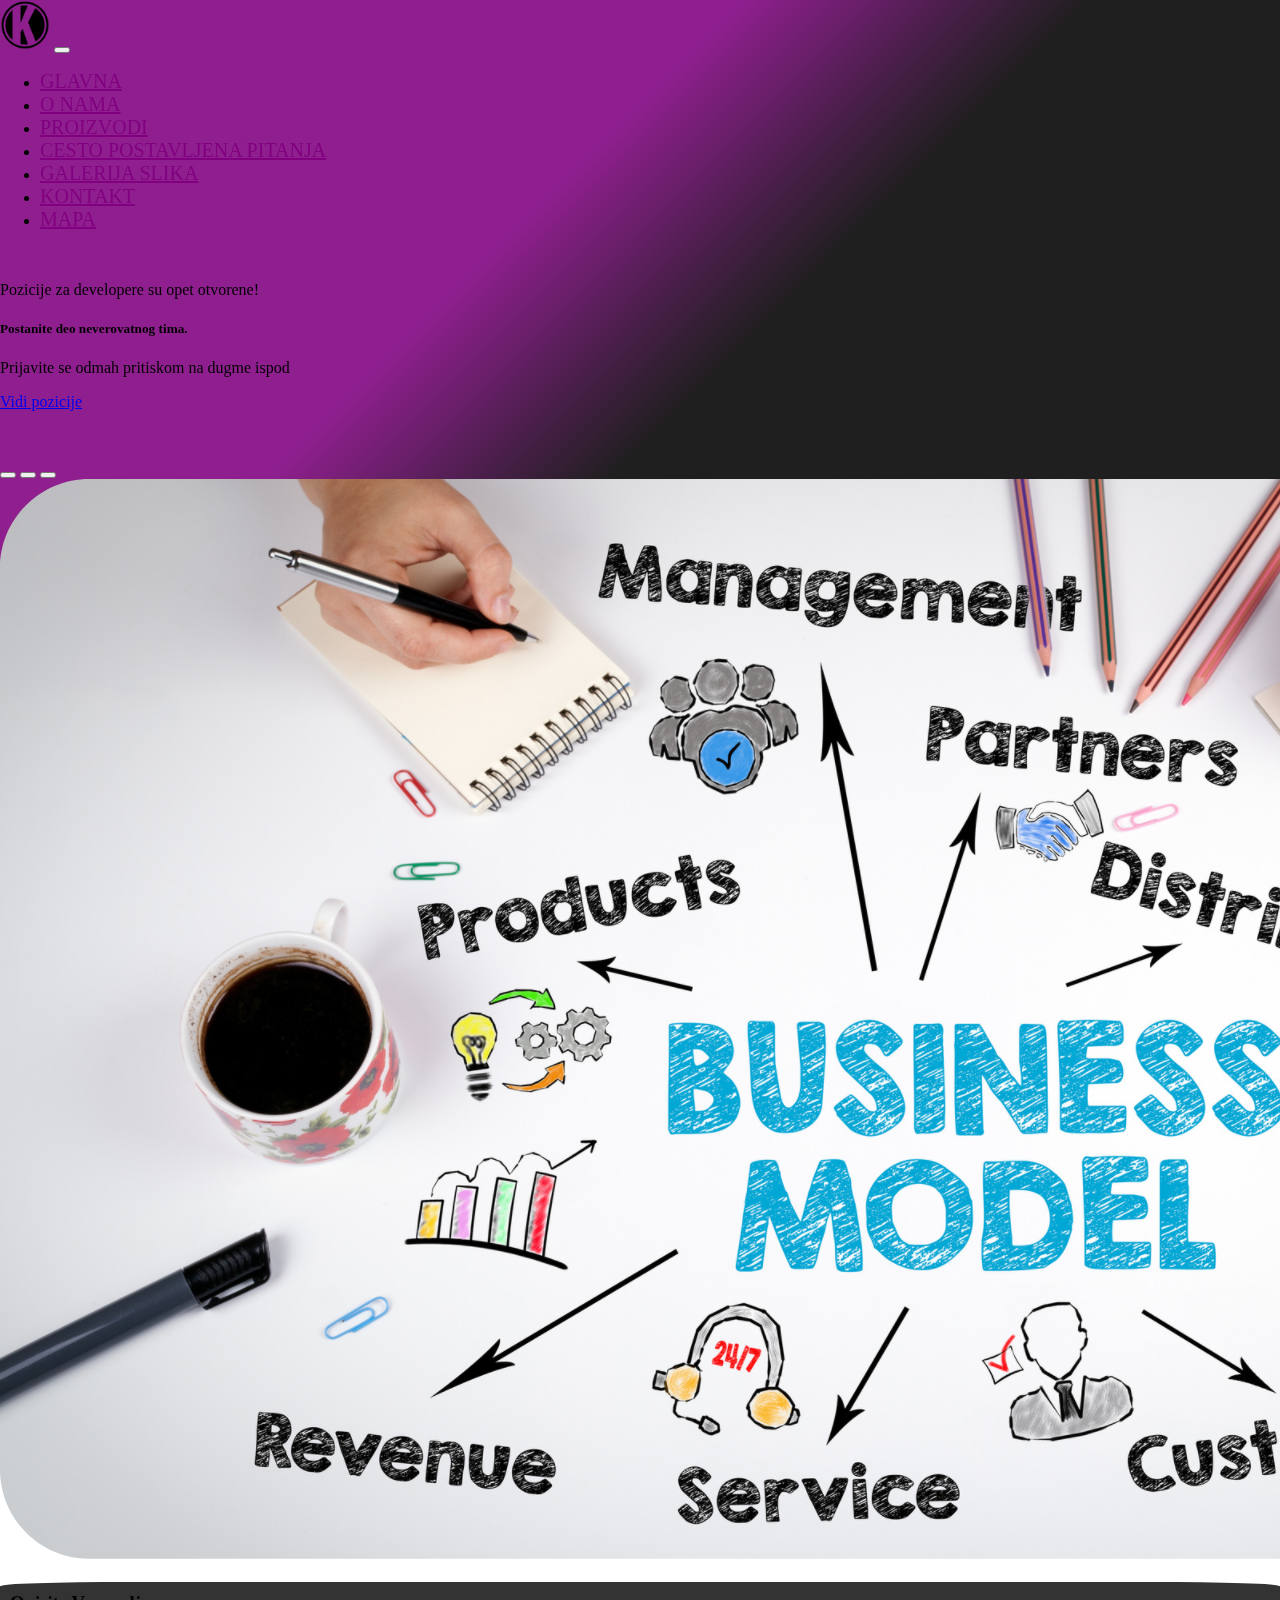
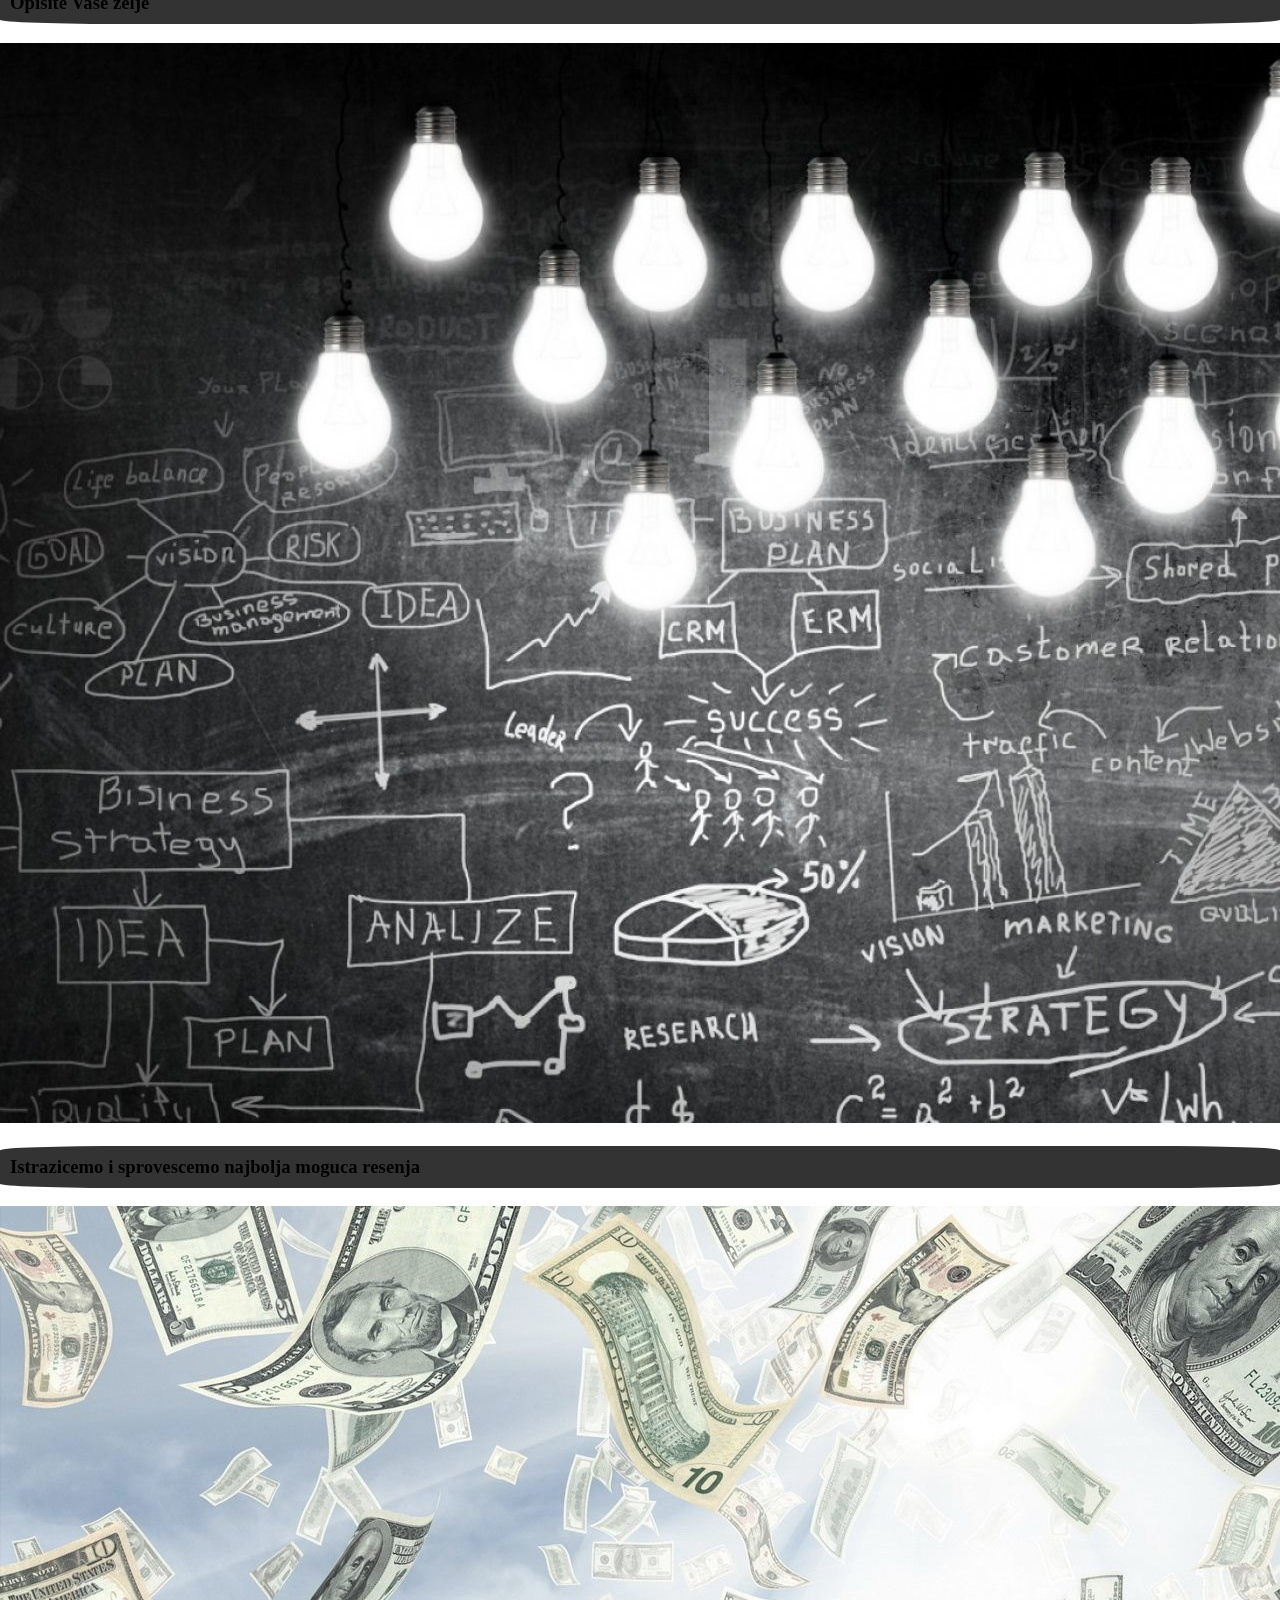
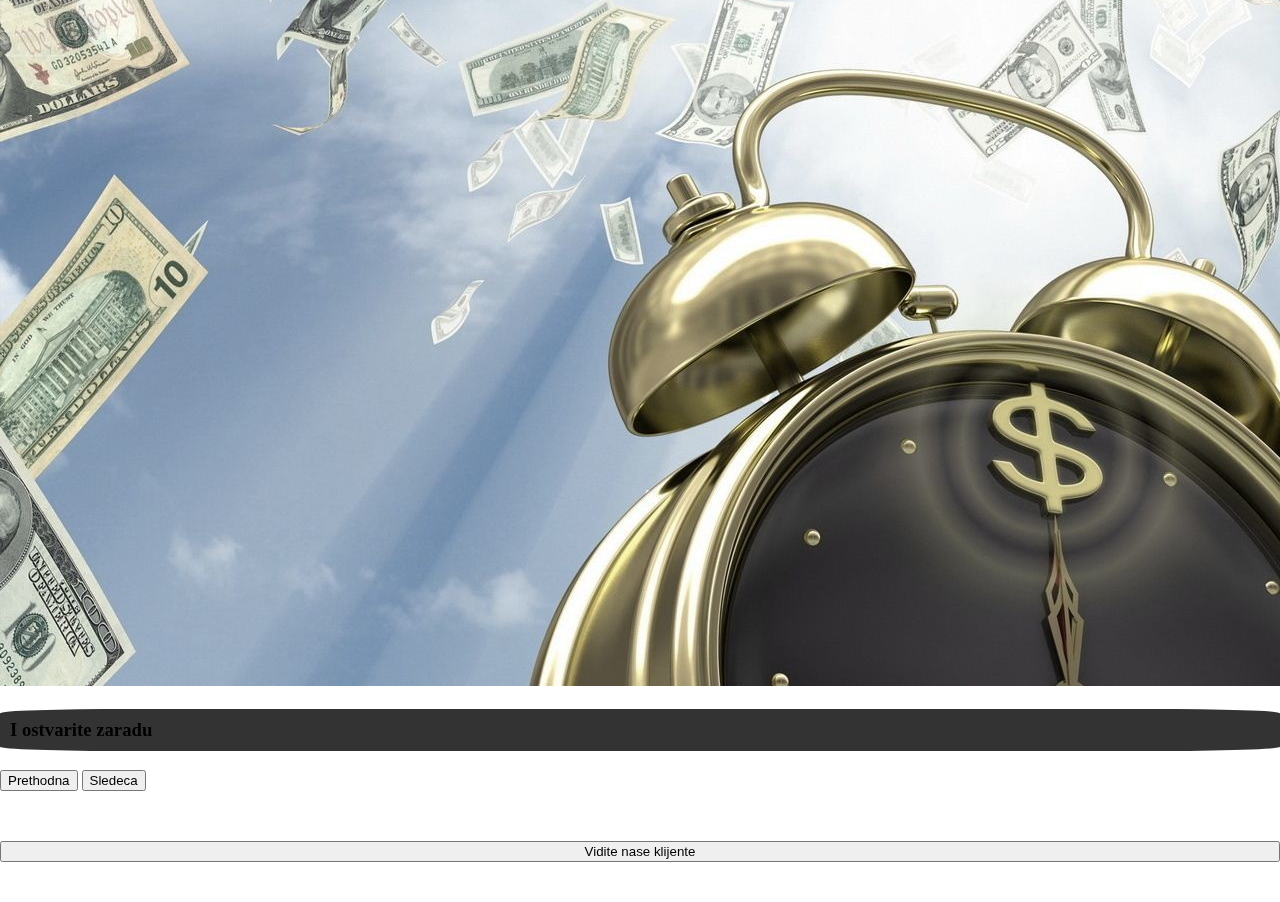
<file: index.html>
<!DOCTYPE html>
<html lang="en">

<head>
  <meta charset="utf-8">
  <meta name="viewport" content="width=device-width">
  <meta name="description"
    content="Kompanija Korks je outsourcing kompanija. Nudimo bezbrojne IT usluge kao sto su Web dizajn, Programiranje, Pravljenje igrica">
  <meta name="keywords" content="Korks, Pravljenje igrica, Web dizajn, autsorsovanje">
  <meta name="author" content="Nikola Ignjatovic">
  <title>
    Korks Glavna
  </title>
  <link href="https://fonts.googleapis.com/css?family=Courgette|Open+Sans&display=swap" rel="stylesheet">

  <!-- Bootstrap -->
  <link href="https://cdn.jsdelivr.net/npm/bootstrap@5.0.2/dist/css/bootstrap.min.css" rel="stylesheet"
    integrity="sha384-EVSTQN3/azprG1Anm3QDgpJLIm9Nao0Yz1ztcQTwFspd3yD65VohhpuuCOmLASjC" crossorigin="anonymous">
  <script src="https://cdn.jsdelivr.net/npm/bootstrap@5.0.2/dist/js/bootstrap.bundle.min.js"
    integrity="sha384-MrcW6ZMFYlzcLA8Nl+NtUVF0sA7MsXsP1UyJoMp4YLEuNSfAP+JcXn/tWtIaxVXM"
    crossorigin="anonymous"></script>

  <link rel="stylesheet" href="css/style.css">
  <link rel="stylesheet" href="css/index.css">
</head>

<body>

  <nav class="navbar navbar-expand-lg navbar-light bg-light">
    <div class="container-fluid">
      <a class="navbar-brand" href="index.html"><img src="img/Korkslogo.png" alt="Logo Korksa" style="width:50px"></a>
      <button class="navbar-toggler" type="button" data-bs-toggle="collapse" data-bs-target="#navbarSupportedContent"
        aria-controls="navbarSupportedContent" aria-expanded="false" aria-label="Toggle navigation">
        <span class="navbar-toggler-icon"></span>
      </button>
      <div class="collapse navbar-collapse" id="navbarSupportedContent">
        <ul class="navbar-nav me-auto mb-2 mb-lg-0">
          <li class="nav-item">
            <a class="nav-link active" href="index.html">Glavna </a>
          </li>
          <li class="nav-item">
            <a class="nav-link" href="oNama.html">O nama </a>
          </li>
          <li class="nav-item">
            <a class="nav-link" href="proizvodi.html">Proizvodi</a>
          </li>
          <li class="nav-item">
            <a class="nav-link" href="cestaPitanja.html">Cesto postavljena pitanja</a>
          </li>
          <li class="nav-item">
            <a class="nav-link" href="galerijaSlika.html">Galerija slika</a>
          </li>
          <li class="nav-item">
            <a class="nav-link" href="kontakt.html">Kontakt</a>
          </li>
          <li class="nav-item">
            <a class="nav-link" href="mapaSajta.html">Mapa</a>
          </li>
        </ul>
      </div>
    </div>
  </nav>

  <section id="informacije">
    <div class="container">
      <div class="card">
        <div class="card-header">
          <p class="h3 text-center">
            Pozicije za developere su opet otvorene!
          </p>
        </div>
        <div class="card-body">
          <h5 class="card-title">Postanite deo neverovatnog tima.</h5>
          <p class="card-text">Prijavite se odmah pritiskom na dugme ispod</p>
          <a href="karijere.html" class="btn btn-primary">Vidi pozicije</a>
        </div>
      </div>
    </div>
  </section>

  <section id="karosel">
    <div class="container">
      <div id="carouselExampleCaptions" class="carousel slide" data-bs-ride="carousel">
        <div class="carousel-indicators">
          <button type="button" data-bs-target="#carouselExampleCaptions" data-bs-slide-to="0" class="active"
            aria-current="true" aria-label="Slide 1"></button>
          <button type="button" data-bs-target="#carouselExampleCaptions" data-bs-slide-to="1"
            aria-label="Slide 2"></button>
          <button type="button" data-bs-target="#carouselExampleCaptions" data-bs-slide-to="2"
            aria-label="Slide 3"></button>
        </div>
        <div class="carousel-inner">
          <div class="carousel-item active">
            <img class="d-block w-100" src="img/biznismodel.png" alt="Prva slika">
            <div class="carousel-caption d-none d-md-block">
              <div class="carouselTextDiv">
                <h3>Opisite Vase zelje</h3>
              </div>
            </div>
          </div>
          <div class="carousel-item">
            <img class="d-block w-100" src="img/research.jpg" alt="Druga slika">
            <div class="carousel-caption d-none d-md-block">
              <div class="carouselTextDiv">
                <h3>Istrazicemo i sprovescemo najbolja moguca resenja</h3>
              </div>
            </div>
          </div>
          <div class="carousel-item">
            <img class="d-block w-100" src="img/zarada.jpg" alt="Treca slika">
            <div class="carousel-caption d-none d-md-block">
              <div class="carouselTextDiv">
                <h3>I ostvarite zaradu</h3>
              </div>
            </div>
          </div>
        </div>
        <button class="carousel-control-prev" type="button" data-bs-target="#carouselExampleCaptions"
          data-bs-slide="prev">
          <span class="carousel-control-prev-icon" aria-hidden="true"></span>
          <span class="visually-hidden">Prethodna</span>
        </button>
        <button class="carousel-control-next" type="button" data-bs-target="#carouselExampleCaptions"
          data-bs-slide="next">
          <span class="carousel-control-next-icon" aria-hidden="true"></span>
          <span class="visually-hidden">Sledeca</span>
        </button>
      </div>
    </div>
  </section>

  <section class="klijenti">
    <div class="container">
      <a href="klijenti.html">
        <button type="button" style="width:100%" class="btn btn-primary btn-lg btn-block">Vidite nase
          klijente</button>
      </a>
    </div>
  </section>

  <div class="bg"></div>
  <div class="bg bg2"></div>
  <div class="bg bg3"></div>

</body>

</html>
</file>
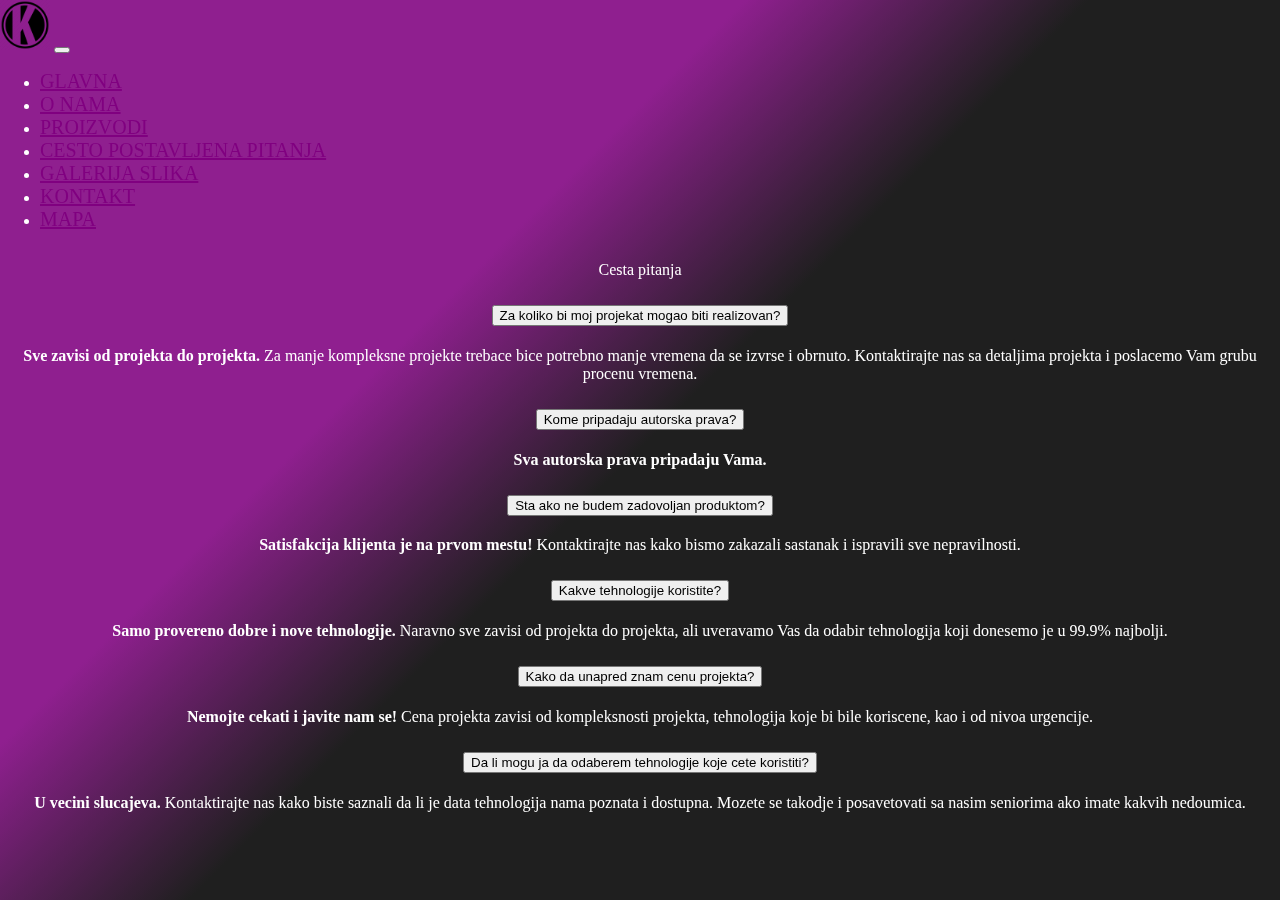
<file: cestaPitanja.html>
<!DOCTYPE html>
<html lang="en">

<head>
    <meta charset="utf-8">
    <meta name="viewport" content="width=device-width">
    <meta name="description" content="Cesta pitanja upucena kompaniji Korks">
    <meta name="keywords" content="Korks, Pitanja, Cesta pitanja, FAQ, Cena, Vreme">
    <meta name="author" content="Nikola Ignjatovic">
    <title>
        Korks FAQ
    </title>
    <link href="https://fonts.googleapis.com/css?family=Courgette|Open+Sans&display=swap" rel="stylesheet">

    <!-- Bootstrap -->
    <link href="https://cdn.jsdelivr.net/npm/bootstrap@5.0.2/dist/css/bootstrap.min.css" rel="stylesheet"
        integrity="sha384-EVSTQN3/azprG1Anm3QDgpJLIm9Nao0Yz1ztcQTwFspd3yD65VohhpuuCOmLASjC" crossorigin="anonymous">
    <script src="https://cdn.jsdelivr.net/npm/bootstrap@5.0.2/dist/js/bootstrap.bundle.min.js"
        integrity="sha384-MrcW6ZMFYlzcLA8Nl+NtUVF0sA7MsXsP1UyJoMp4YLEuNSfAP+JcXn/tWtIaxVXM"
        crossorigin="anonymous"></script>

    <link rel="stylesheet" href="css/style.css">
    <link rel="stylesheet" href="css/cestaPitanja.css">
</head>

<body>

    <nav class="navbar navbar-expand-lg navbar-light bg-light">
        <div class="container-fluid">
            <a class="navbar-brand" href="index.html"><img src="img/Korkslogo.png" alt="Logo Korksa"
                    style="width:50px"></a>
            <button class="navbar-toggler" type="button" data-bs-toggle="collapse"
                data-bs-target="#navbarSupportedContent" aria-controls="navbarSupportedContent" aria-expanded="false"
                aria-label="Toggle navigation">
                <span class="navbar-toggler-icon"></span>
            </button>
            <div class="collapse navbar-collapse" id="navbarSupportedContent">
                <ul class="navbar-nav me-auto mb-2 mb-lg-0">
                    <li class="nav-item">
                        <a class="nav-link" href="index.html">Glavna </a>
                    </li>
                    <li class="nav-item">
                        <a class="nav-link" href="oNama.html">O nama </a>
                    </li>
                    <li class="nav-item">
                        <a class="nav-link" href="proizvodi.html">Proizvodi</a>
                    </li>
                    <li class="nav-item">
                        <a class="nav-link active" href="cestaPitanja.html">Cesto postavljena pitanja</a>
                    </li>
                    <li class="nav-item">
                        <a class="nav-link" href="galerijaSlika.html">Galerija slika</a>
                    </li>
                    <li class="nav-item">
                        <a class="nav-link" href="kontakt.html">Kontakt</a>
                    </li>
                    <li class="nav-item">
                        <a class="nav-link" href="mapaSajta.html">Mapa</a>
                    </li>
                </ul>
            </div>
        </div>
    </nav>

    <div class="container">
        <p class="h2">Cesta pitanja</p>
        <div class="accordion" id="accordionExample">
            <div class="accordion-item">
                <h2 class="accordion-header" id="headingOne">
                    <button class="accordion-button" type="button" data-bs-toggle="collapse"
                        data-bs-target="#collapseOne" aria-expanded="true" aria-controls="collapseOne">
                        Za koliko bi moj projekat mogao biti realizovan?
                    </button>
                </h2>
                <div id="collapseOne" class="accordion-collapse collapse show" aria-labelledby="headingOne"
                    data-bs-parent="#accordionExample">
                    <div class="accordion-body">
                        <strong>Sve zavisi od projekta do projekta. </strong>Za manje kompleksne projekte trebace bice
                        potrebno manje vremena da se izvrse i obrnuto. Kontaktirajte nas sa detaljima projekta i
                        poslacemo Vam
                        grubu procenu vremena.
                    </div>
                </div>
            </div>
            <div class="accordion-item">
                <h2 class="accordion-header" id="headingTwo">
                    <button class="accordion-button collapsed" type="button" data-bs-toggle="collapse"
                        data-bs-target="#collapseTwo" aria-expanded="false" aria-controls="collapseTwo">
                        Kome pripadaju autorska prava?
                    </button>
                </h2>
                <div id="collapseTwo" class="accordion-collapse collapse" aria-labelledby="headingTwo"
                    data-bs-parent="#accordionExample">
                    <div class="accordion-body">
                        <strong>Sva autorska prava pripadaju Vama.</strong>
                    </div>
                </div>
            </div>
            <div class="accordion-item">
                <h2 class="accordion-header" id="headingThree">
                    <button class="accordion-button collapsed" type="button" data-bs-toggle="collapse"
                        data-bs-target="#collapseThree" aria-expanded="false" aria-controls="collapseThree">
                        Sta ako ne budem zadovoljan produktom?
                    </button>
                </h2>
                <div id="collapseThree" class="accordion-collapse collapse" aria-labelledby="headingThree"
                    data-bs-parent="#accordionExample">
                    <div class="accordion-body">
                        <strong>Satisfakcija klijenta je na prvom mestu! </strong>Kontaktirajte nas kako bismo zakazali
                        sastanak i ispravili sve nepravilnosti.
                    </div>
                </div>
            </div>
            <div class="accordion-item">
                <h2 class="accordion-header" id="headingFour">
                    <button class="accordion-button collapsed" type="button" data-bs-toggle="collapse"
                        data-bs-target="#collapseFour" aria-expanded="false" aria-controls="collapseFour">
                        Kakve tehnologije koristite?
                    </button>
                </h2>
                <div id="collapseFour" class="accordion-collapse collapse" aria-labelledby="headingFour"
                    data-bs-parent="#accordionExample">
                    <div class="accordion-body">
                        <strong>Samo provereno dobre i nove tehnologije. </strong>Naravno sve zavisi od projekta do
                        projekta, ali uveravamo Vas da odabir tehnologija koji donesemo je u 99.9% najbolji.
                    </div>
                </div>
            </div>
            <div class="accordion-item">
                <h2 class="accordion-header" id="headingFive">
                    <button class="accordion-button collapsed" type="button" data-bs-toggle="collapse"
                        data-bs-target="#collapseFive" aria-expanded="false" aria-controls="collapseFive">
                        Kako da unapred znam cenu projekta?
                    </button>
                </h2>
                <div id="collapseFive" class="accordion-collapse collapse" aria-labelledby="headingFive"
                    data-bs-parent="#accordionExample">
                    <div class="accordion-body">
                        <strong>Nemojte cekati i javite nam se! </strong>Cena projekta zavisi od kompleksnosti projekta,
                        tehnologija koje bi bile koriscene, kao i od nivoa urgencije.
                    </div>
                </div>
            </div>
            <div class="accordion-item">
                <h2 class="accordion-header" id="headingSix">
                    <button class="accordion-button collapsed" type="button" data-bs-toggle="collapse"
                        data-bs-target="#collapseSix" aria-expanded="false" aria-controls="collapseSix">
                        Da li mogu ja da odaberem tehnologije koje cete koristiti?
                    </button>
                </h2>
                <div id="collapseSix" class="accordion-collapse collapse" aria-labelledby="headingSix"
                    data-bs-parent="#accordionExample">
                    <div class="accordion-body">
                        <strong>U vecini slucajeva. </strong>Kontaktirajte nas kako biste saznali da li je data
                        tehnologija nama poznata i dostupna. Mozete se takodje i posavetovati sa nasim seniorima ako
                        imate kakvih nedoumica.
                    </div>
                </div>
            </div>
        </div>
    </div>
    </div>

    <div class="bg"></div>
    <div class="bg bg2"></div>
    <div class="bg bg3"></div>

</body>

</html>
</file>
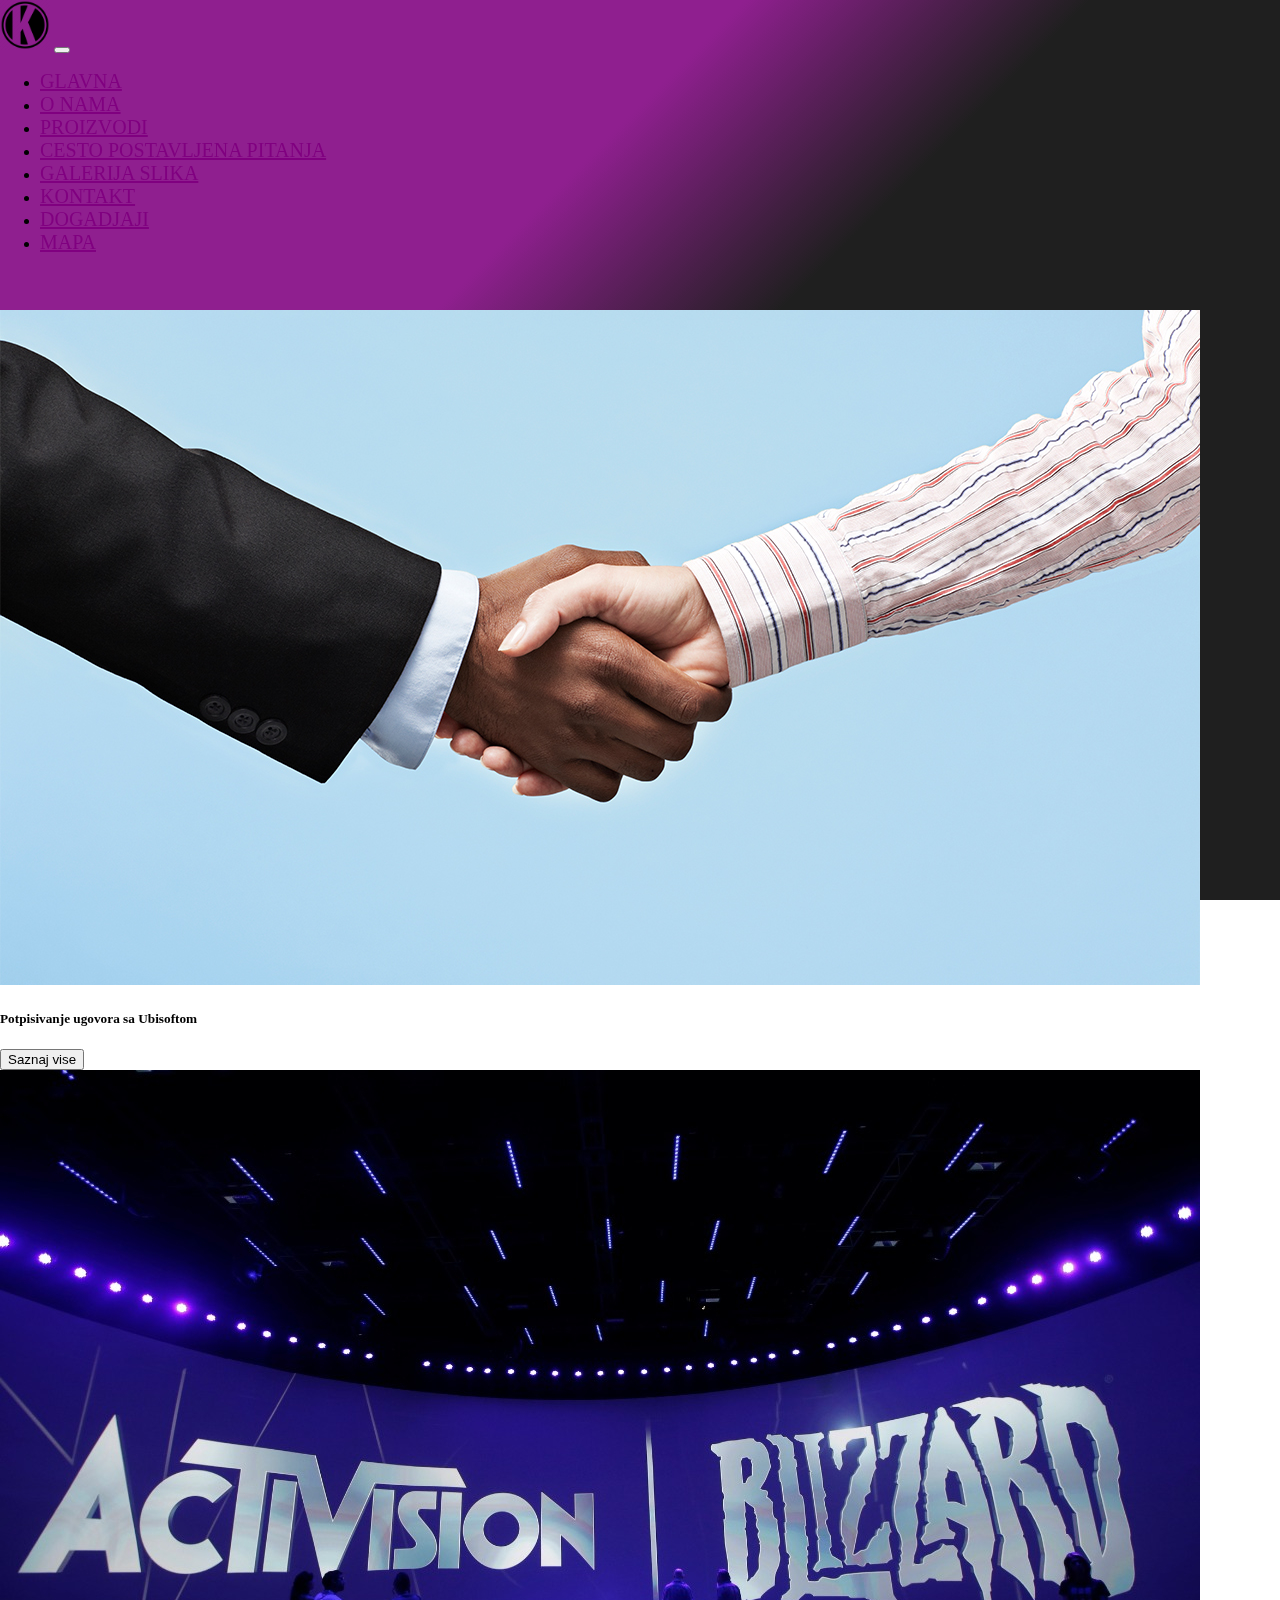
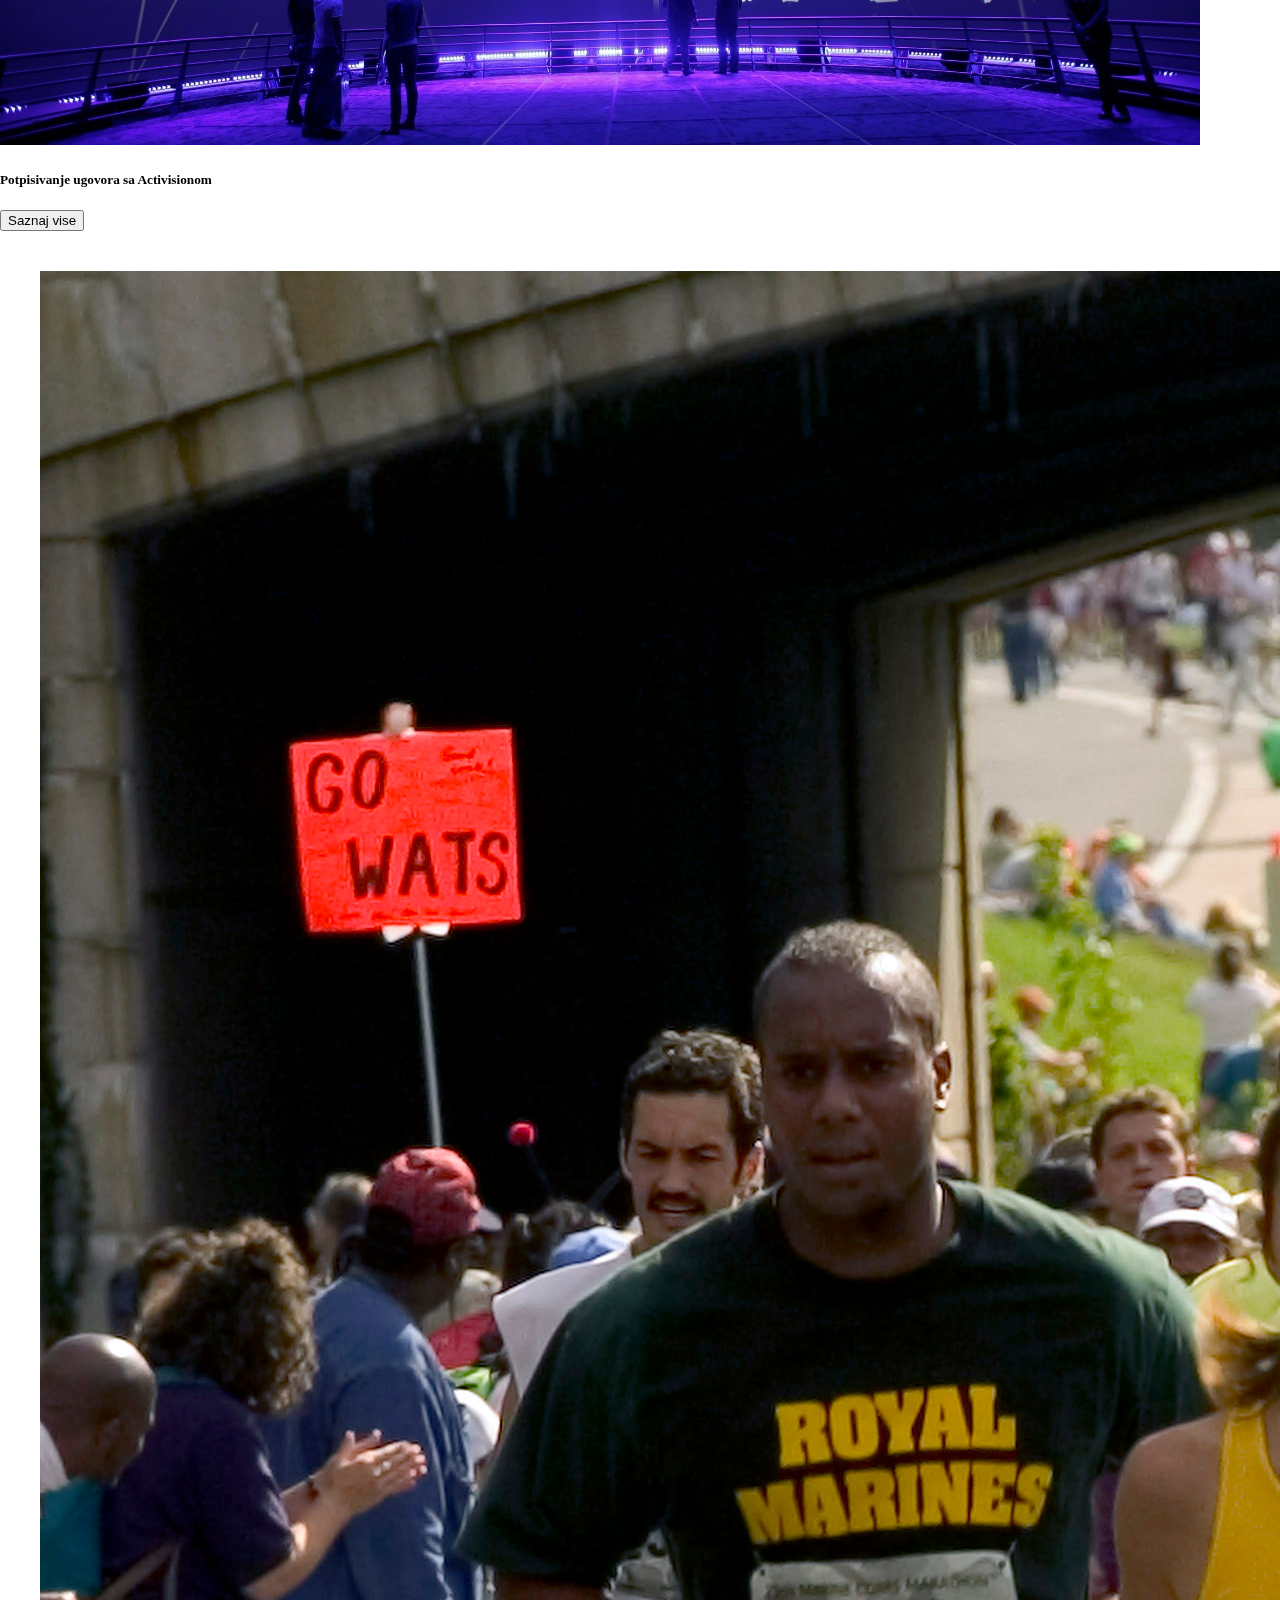
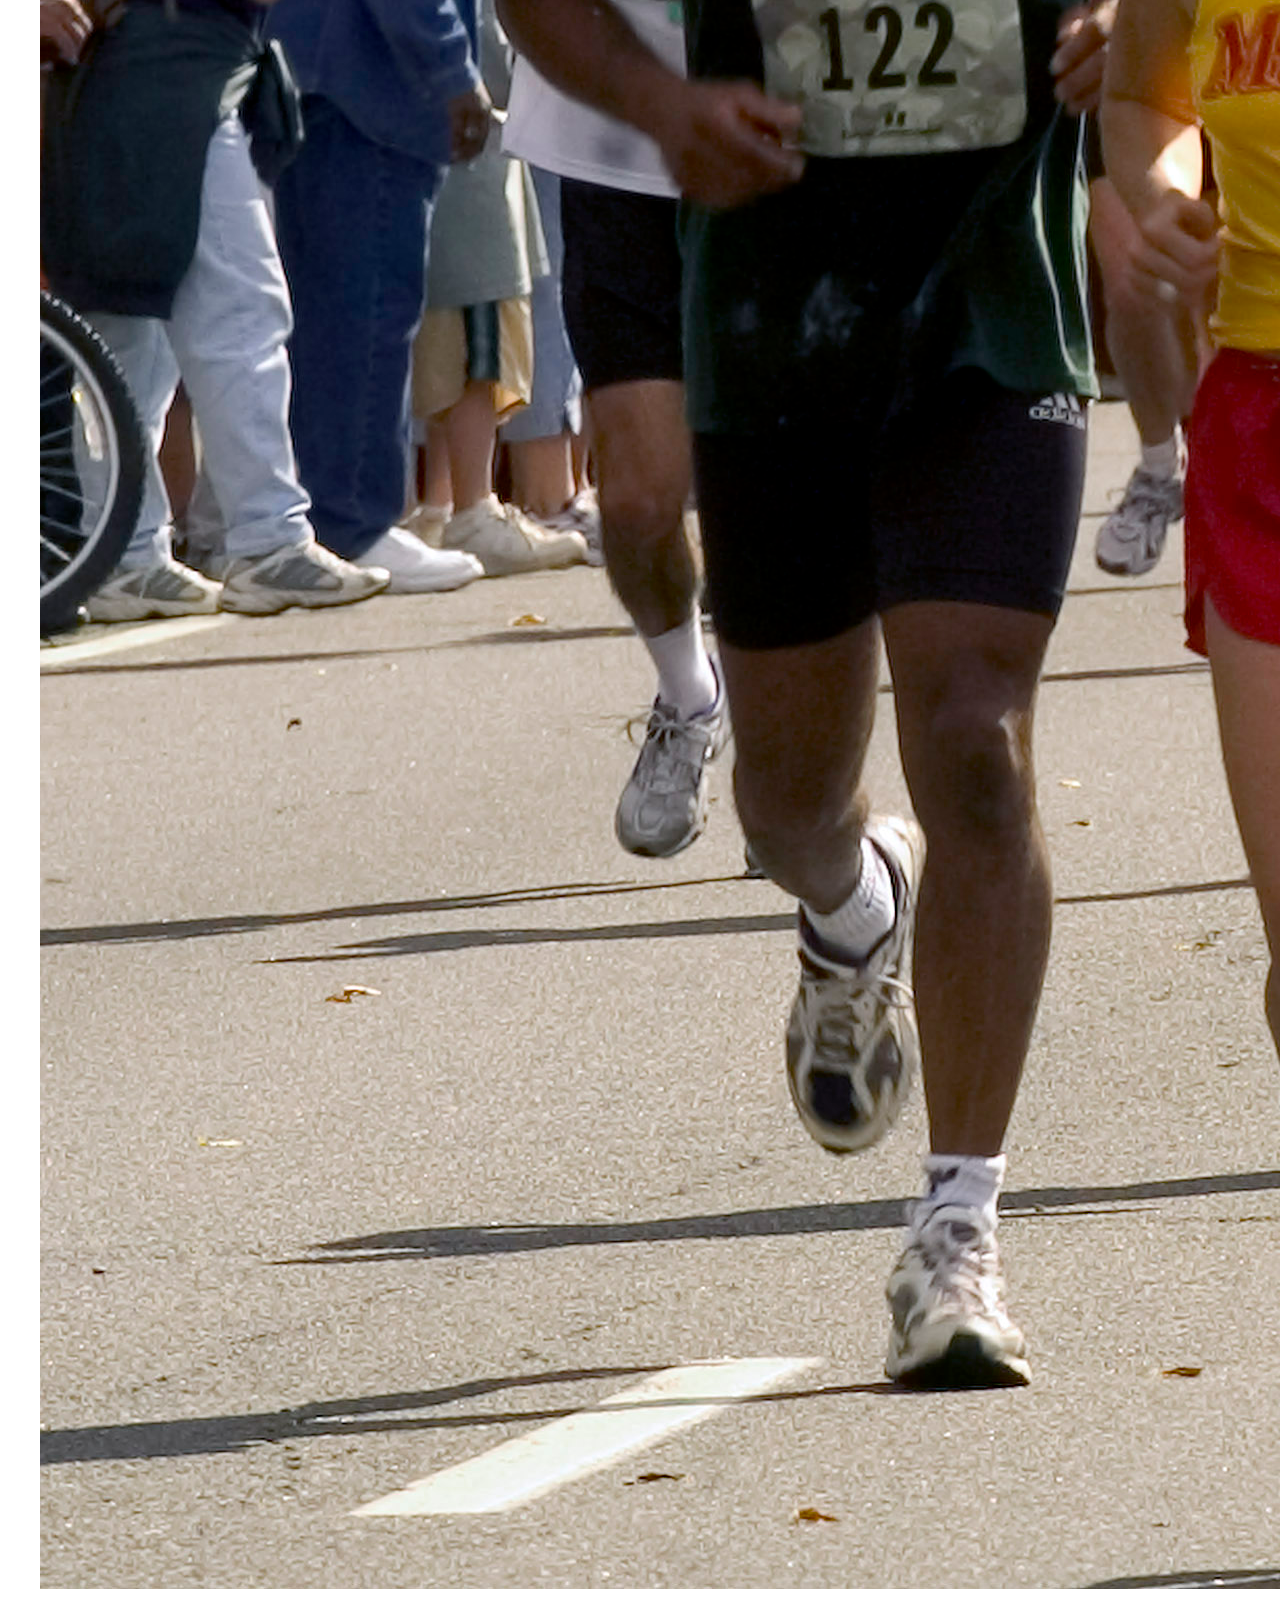
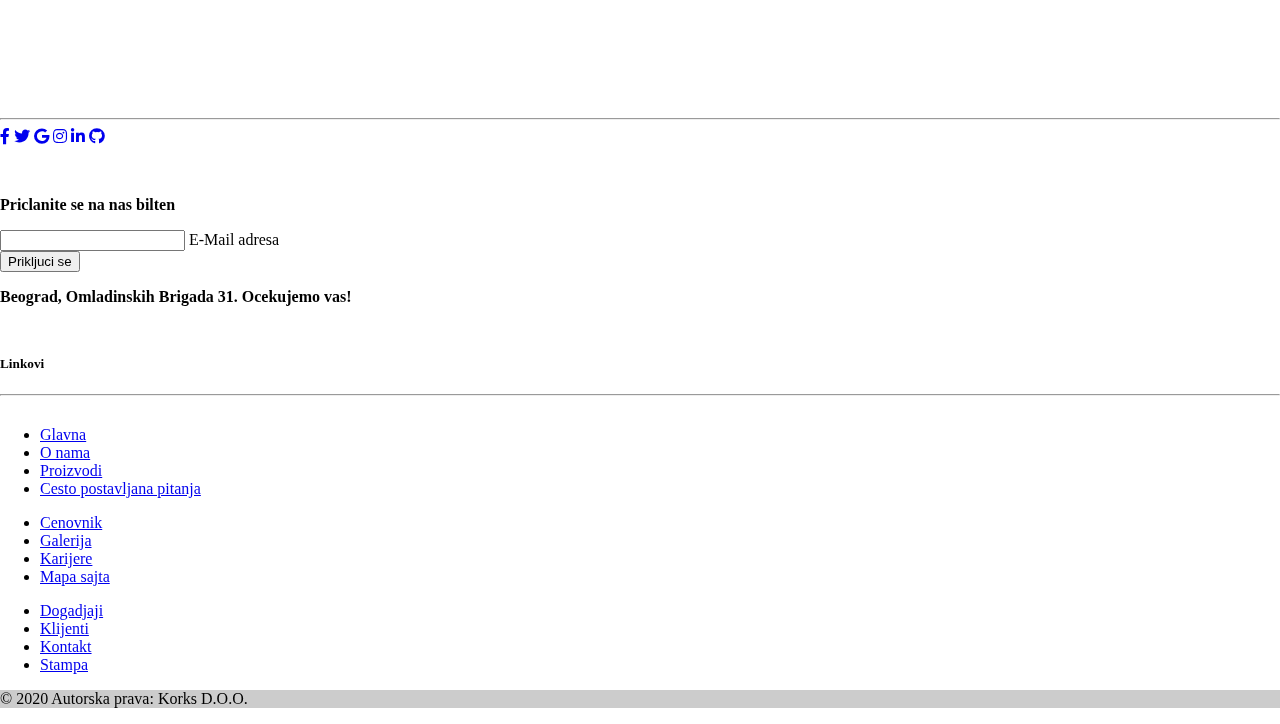
<file: dogadjaji.html>
<!DOCTYPE html>
<html lang="en">

<head>
    <meta charset="utf-8">
    <meta name="viewport" content="width=device-width">
    <meta name="description" content="Kompanija Korks Dogadjaji">
    <meta name="keywords" content="Korks, Dogadjaji, saradnja, vesti, medalje">
    <meta name="author" content="Nikola Ignjatovic">
    <title>
        Korks Dogadjaji
    </title>
    <link href="https://fonts.googleapis.com/css?family=Courgette|Open+Sans&display=swap" rel="stylesheet">

    <!-- Bootstrap -->
    <link href="https://cdn.jsdelivr.net/npm/bootstrap@5.0.2/dist/css/bootstrap.min.css" rel="stylesheet"
        integrity="sha384-EVSTQN3/azprG1Anm3QDgpJLIm9Nao0Yz1ztcQTwFspd3yD65VohhpuuCOmLASjC" crossorigin="anonymous">
    <script src="https://cdn.jsdelivr.net/npm/bootstrap@5.0.2/dist/js/bootstrap.bundle.min.js"
        integrity="sha384-MrcW6ZMFYlzcLA8Nl+NtUVF0sA7MsXsP1UyJoMp4YLEuNSfAP+JcXn/tWtIaxVXM"
        crossorigin="anonymous"></script>

    <link rel="stylesheet" href="https://use.fontawesome.com/releases/v5.1.0/css/all.css">
    <link rel="stylesheet" href="css/style.css">
    <link rel="stylesheet" href="css/dogadjaji.css">
    <link rel="stylesheet" href="css/footer.css">
    <script src="js/popover.js"></script>
</head>

<body>

    <nav class="navbar navbar-expand-lg navbar-light bg-light">
        <div class="container-fluid">
            <a class="navbar-brand" href="index.html"><img src="img/Korkslogo.png" alt="Logo Korksa"
                    style="width:50px"></a>
            <button class="navbar-toggler" type="button" data-bs-toggle="collapse"
                data-bs-target="#navbarSupportedContent" aria-controls="navbarSupportedContent" aria-expanded="false"
                aria-label="Toggle navigation">
                <span class="navbar-toggler-icon"></span>
            </button>
            <div class="collapse navbar-collapse" id="navbarSupportedContent">
                <ul class="navbar-nav me-auto mb-2 mb-lg-0">
                    <li class="nav-item">
                        <a class="nav-link" href=" index.html">Glavna </a>
                    </li>
                    <li class="nav-item">
                        <a class="nav-link" href="oNama.html">O nama </a>
                    </li>
                    <li class="nav-item">
                        <a class="nav-link" href="proizvodi.html">Proizvodi</a>
                    </li>
                    <li class="nav-item">
                        <a class="nav-link" href="cestaPitanja.html">Cesto postavljena pitanja</a>
                    </li>
                    <li class="nav-item">
                        <a class="nav-link" href="galerijaSlika.html">Galerija slika</a>
                    </li>
                    <li class="nav-item">
                        <a class="nav-link" href="kontakt.html">Kontakt</a>
                    </li>
                    <li class="nav-item">
                        <a class="nav-link active" href="dogadjaji.html">Dogadjaji</a>
                    </li>
                    <li class="nav-item">
                        <a class="nav-link" href="mapaSajta.html">Mapa</a>
                    </li>
                </ul>
            </div>
        </div>
    </nav>

    <section class="mainSection">
        <div class="container">
            <div class="row">
                <div class="col-md-6">
                    <div class="card">
                        <img class="card-img-top" src="img/rukovanje.jpg" alt="Rukovanje ubisoft">
                        <div class="card-body">
                            <h5 class="card-text">Potpisivanje ugovora sa Ubisoftom</h5>
                            <button type="button" class="btn btn-lg btn-primary" data-bs-toggle="popover"
                                title="Potpisivanje ugovora sa Ubisoftom"
                                data-bs-content="Ugovor je potpisan 10/1/2010 i to je oznacavalo pocetak jedne velike saradnje. Ubisoft nam je i dalje glavni partner.">Saznaj
                                vise</button>
                        </div>
                    </div>
                </div>
                <div class="col-md-6">
                    <div class="card">
                        <img class="card-img-top" src="img/activisionRukovanje.jpg" alt="Akltivision rukovanje">
                        <div class="card-body">
                            <h5 class="card-text">Potpisivanje ugovora sa Activisionom</h5>
                            <button type="button" class="btn btn-lg btn-primary" data-bs-toggle="popover"
                                title="Potpisivanje ugovora sa Activisionom"
                                data-bs-content="Ugovor je potpisan 10/1/2014 na preporuku radnika iz Ubisofta. Od tada uspesno poslujemo sa Activisionom i njeogvim pod kompanijama.">Saznaj
                                vise</button>
                        </div>
                    </div>
                </div>
            </div>
            <figure class="figure">
                <img src="img/Maraton.jpg" class="figure-img img-fluid rounded" alt="Maraton">
                <figcaption class="figure-caption">Nasi programeri osvetlali su obraz kompanije ne samo na polju
                    tehnologije vec i atletike. Uzeto prvo mesto na svetskom maratonu 10/12/2002 godine.
                </figcaption>
            </figure>
        </div>
    </section>

    <!-- Footer -->
    <footer class="text-center text-white">
        <!-- Grid container -->
        <hr>
        <div class="container p-4">
            <!-- Section: Social media -->
            <section class="mb-4">
                <!-- Facebook -->
                <!-- Nema linkova zato sto nema stranica tih-->
                <a class="btn btn-outline-light btn-floating m-1" href="#!" role="button"><i
                        class="fab fa-facebook-f"></i></a>

                <!-- Twitter -->
                <a class="btn btn-outline-light btn-floating m-1" href="#!" role="button"><i
                        class="fab fa-twitter"></i></a>

                <!-- Google -->
                <a class="btn btn-outline-light btn-floating m-1" href="#!" role="button"><i
                        class="fab fa-google"></i></a>

                <!-- Instagram -->
                <a class="btn btn-outline-light btn-floating m-1" href="#!" role="button"><i
                        class="fab fa-instagram"></i></a>

                <!-- Linkedin -->
                <a class="btn btn-outline-light btn-floating m-1" href="#!" role="button"><i
                        class="fab fa-linkedin-in"></i></a>

                <!-- Github -->
                <a class="btn btn-outline-light btn-floating m-1" href="#!" role="button"><i
                        class="fab fa-github"></i></a>
            </section>
            <!-- Section: Social media -->

            <!-- Section: Form -->
            <section class="">
                <form action="">
                    <!--Grid row-->
                    <div class="row d-flex justify-content-center">
                        <!--Grid column-->
                        <div class="col-auto">
                            <p class="pt-2">
                                <strong>Priclanite se na nas bilten</strong>
                            </p>
                        </div>
                        <!--Grid column-->

                        <!--Grid column-->
                        <div class="col-md-5 col-12">
                            <!-- Email input -->
                            <div class="form-outline form-white mb-4">
                                <input type="email" id="form5Example21" class="form-control" />
                                <label class="form-label" for="form5Example21">E-Mail adresa</label>
                            </div>
                        </div>
                        <!--Grid column-->

                        <!--Grid column-->
                        <div class="col-auto">
                            <!-- Submit button -->
                            <button type="submit" class="btn btn-outline-light mb-4">
                                Prikljuci se
                            </button>
                        </div>
                        <!--Grid column-->
                    </div>
                    <!--Grid row-->
                </form>
            </section>
            <!-- Section: Form -->

            <!-- Section: Text -->
            <section class="mb-4">
                <p>
                    <strong>Beograd, Omladinskih Brigada 31. Ocekujemo vas!</strong>
                </p>
            </section>
            <!-- Section: Text -->

            <!-- Section: Links -->
            <section class="">
                <!--Grid row-->
                <div class="row">
                    <h5 class="text-uppercase">Linkovi</h5>
                    <hr style="margin-bottom:30px">
                    <!--Grid column-->
                    <div class="col-lg-4 col-md-4 mb-4 mb-md-0">
                        <ul class="list-unstyled mb-0">
                            <li>
                                <a href="index.html" class="text-white">Glavna</a>
                            </li>
                            <li>
                                <a href="oNama.html" class="text-white">O nama</a>
                            </li>
                            <li>
                                <a href="proizvodi.html" class="text-white">Proizvodi</a>
                            </li>
                            <li>
                                <a href="cestaPitanja.html" class="text-white">Cesto postavljana pitanja</a>
                            </li>
                        </ul>
                    </div>
                    <!--Grid column-->


                    <!--Grid column-->
                    <div class="col-lg-4 col-md-4 mb-4 mb-md-0">
                        <ul class="list-unstyled mb-0">
                            <li>
                                <a href="Cenovnik.pdf" class="text-white">Cenovnik</a>
                            </li>
                            <li>
                                <a href="galerijaSlika.html" class="text-white">Galerija</a>
                            </li>
                            <li>
                                <a href="karijere.html" class="text-white">Karijere</a>
                            </li>
                            <li>
                                <a href="mapaSajta.html" class="text-white">Mapa sajta</a>
                            </li>
                        </ul>
                    </div>
                    <!--Grid column-->

                    <!--Grid column-->
                    <div class="col-lg-4 col-md-4 mb-4 mb-md-0">
                        <ul class="list-unstyled mb-0">
                            <li>
                                <a href="dogadjaji.html" class="text-white">Dogadjaji</a>
                            </li>
                            <li>
                                <a href="klijenti.html" class="text-white">Klijenti</a>
                            </li>
                            <li>
                                <a href="kontakt.html" class="text-white">Kontakt</a>
                            </li>
                            <li>
                                <a href="stampa.html" class="text-white">Stampa</a>
                            </li>
                        </ul>
                    </div>
                    <!--Grid column-->
                </div>
                <!--Grid row-->
            </section>
            <!-- Section: Links -->
        </div>
        <!-- Grid container -->

        <!-- Copyright -->
        <div class="text-center p-3" style="background-color: rgba(0, 0, 0, 0.2);">
            <p>© 2020 Autorska prava: Korks D.O.O.</p>
        </div>
        <!-- Copyright -->
    </footer>
    <!-- Footer -->

    <div class="bg"></div>
    <div class="bg bg2"></div>
    <div class="bg bg3"></div>

</body>

</html>
</file>
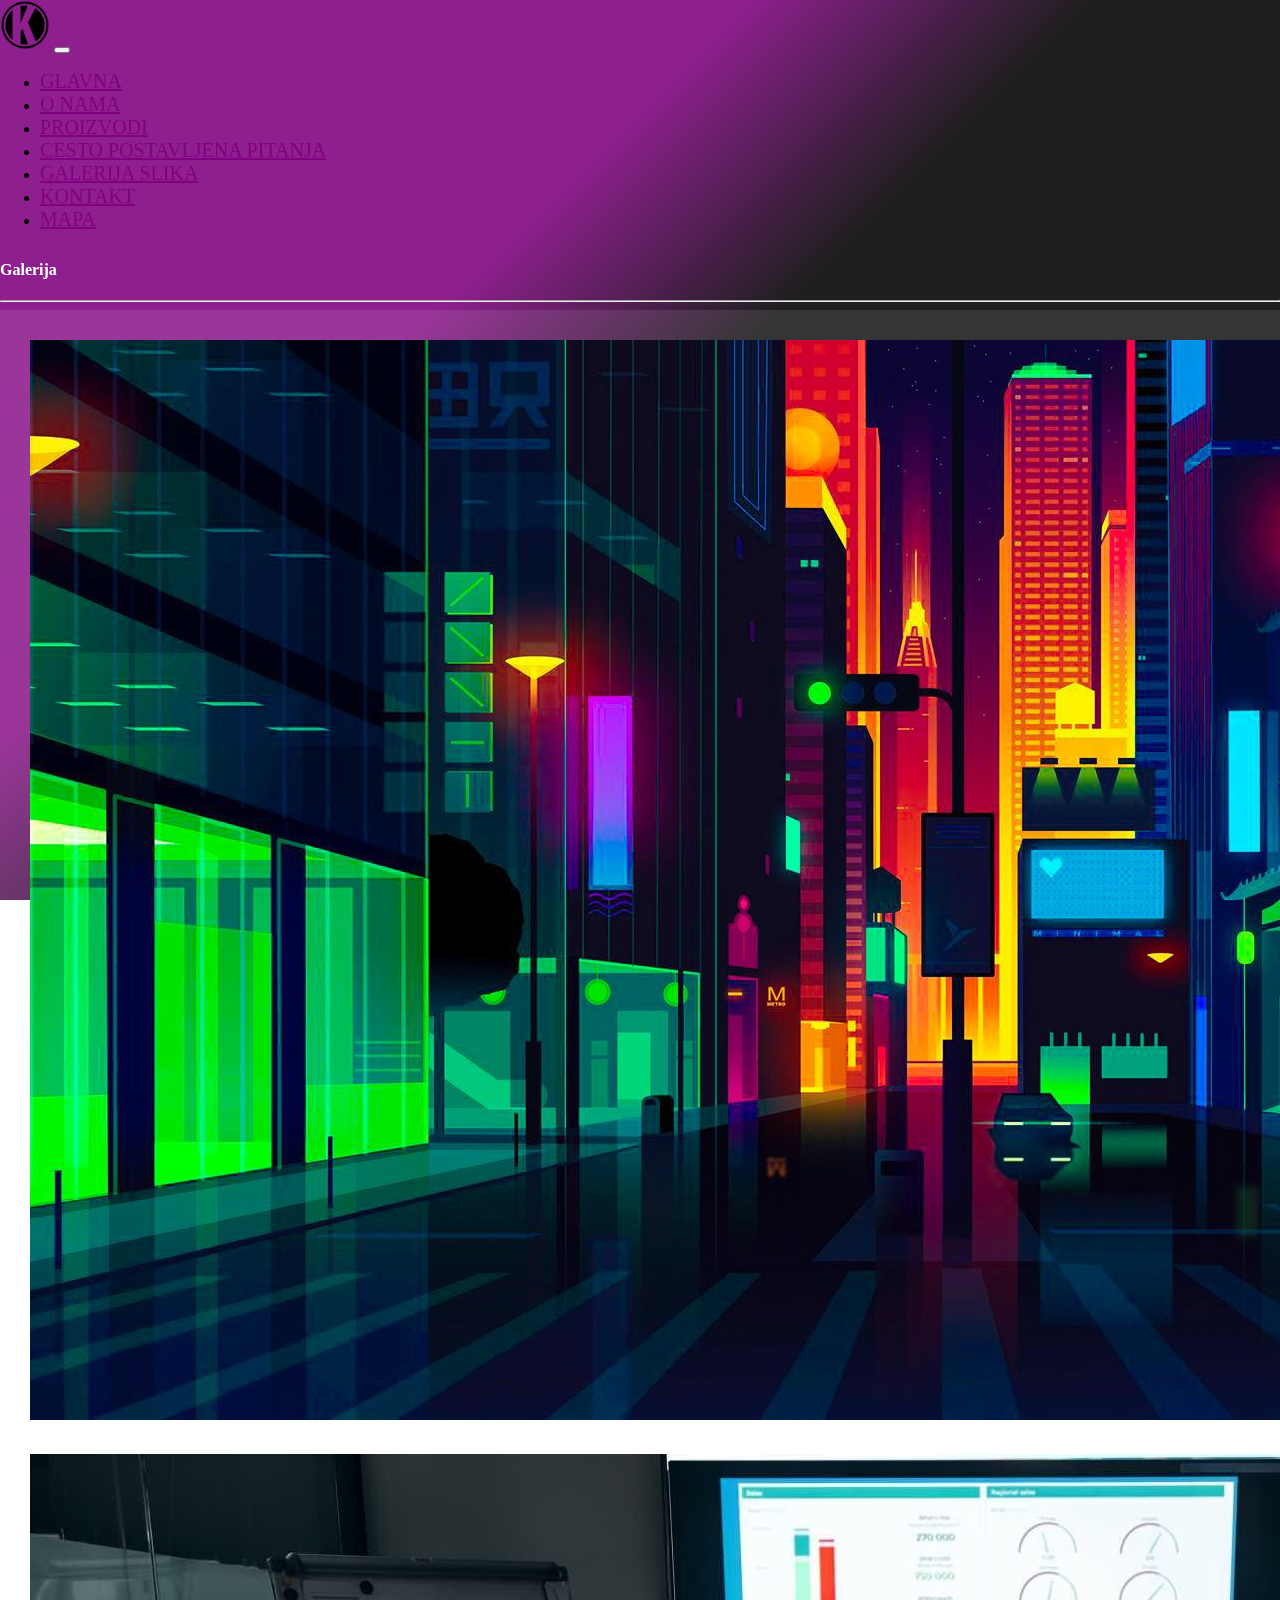
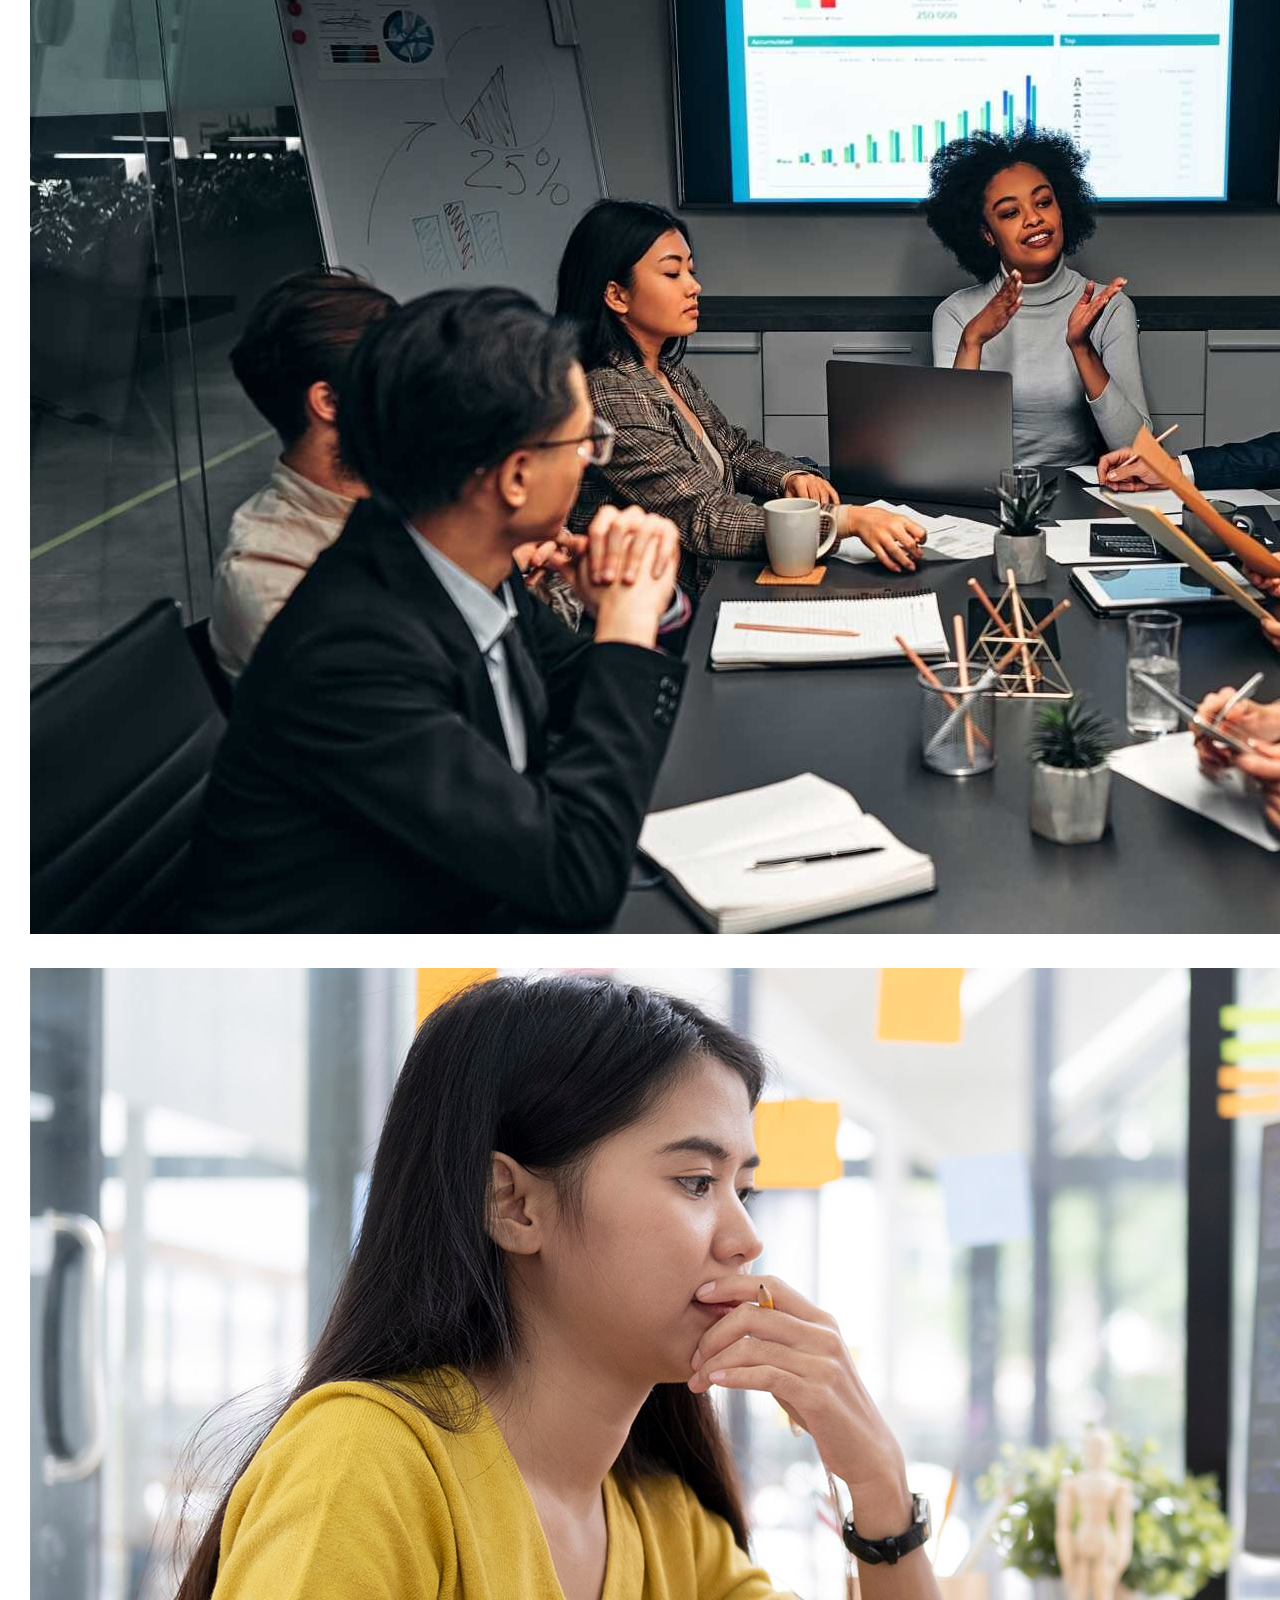
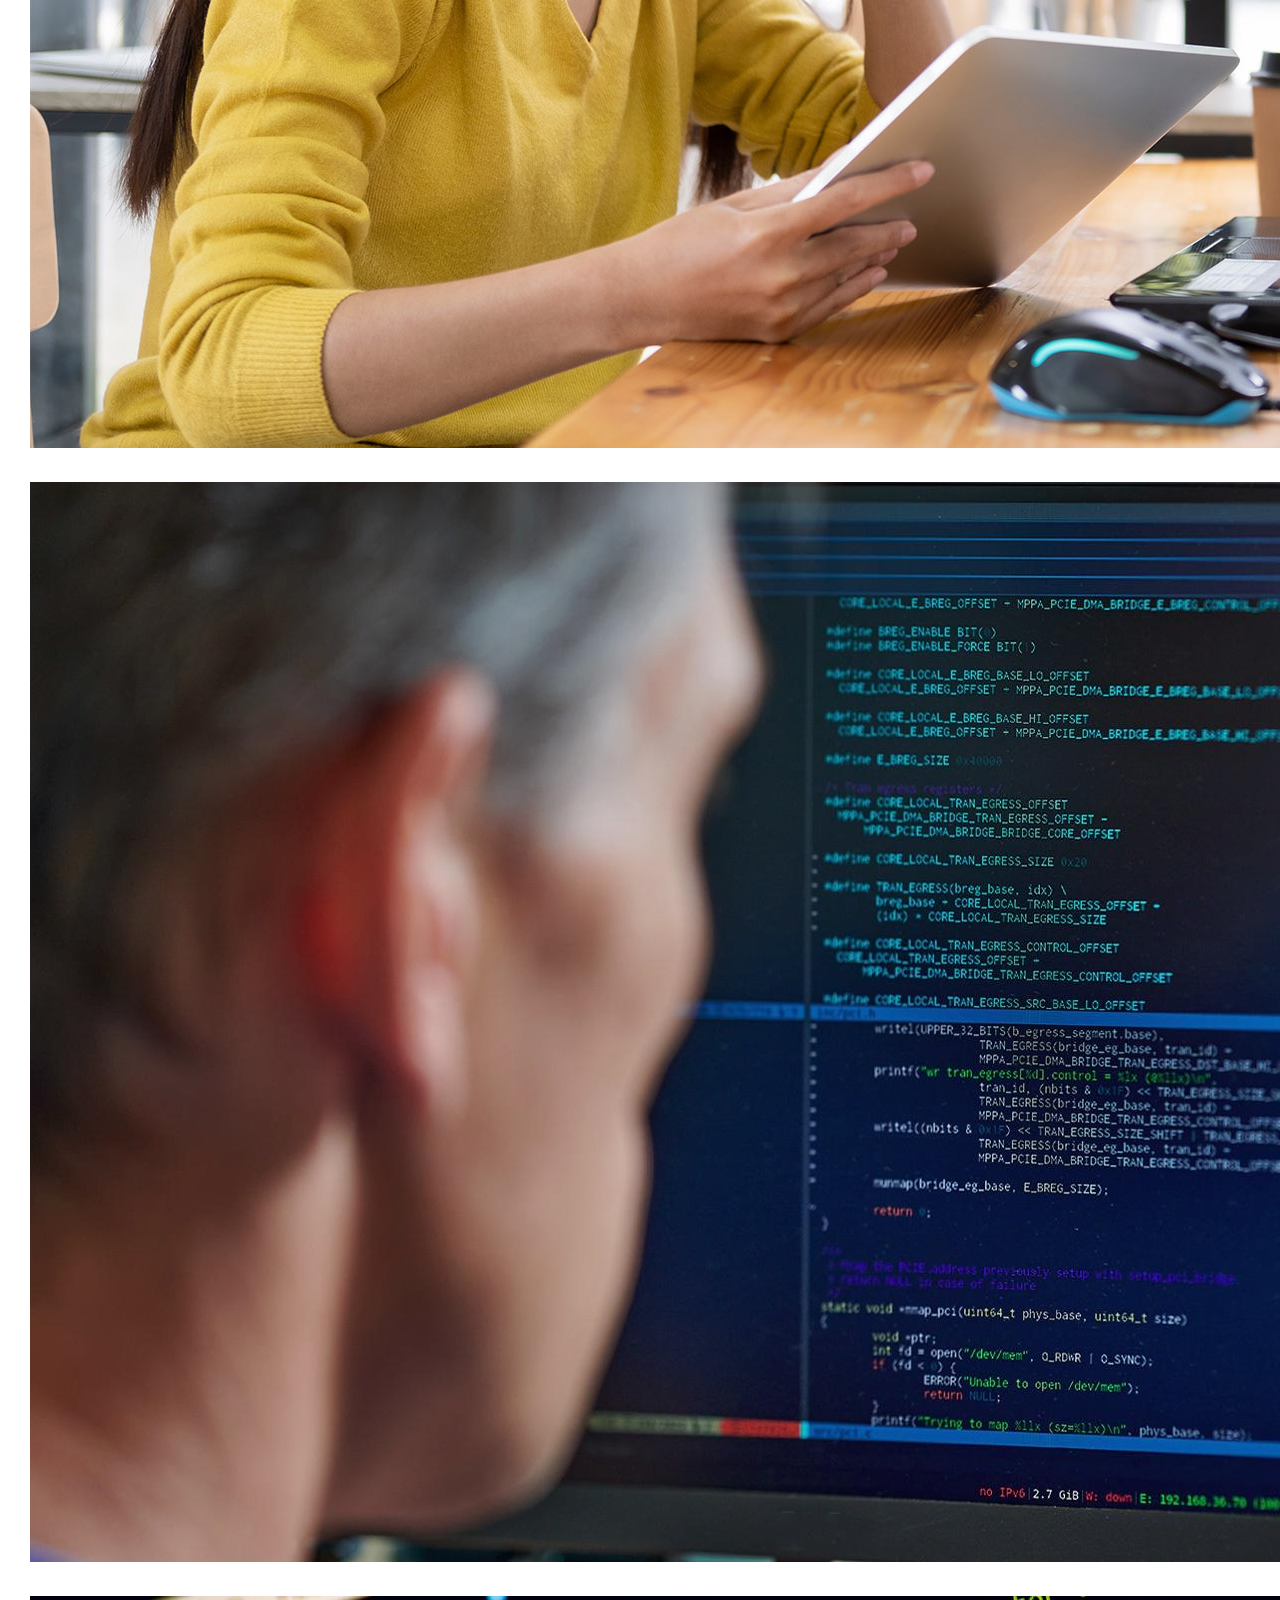
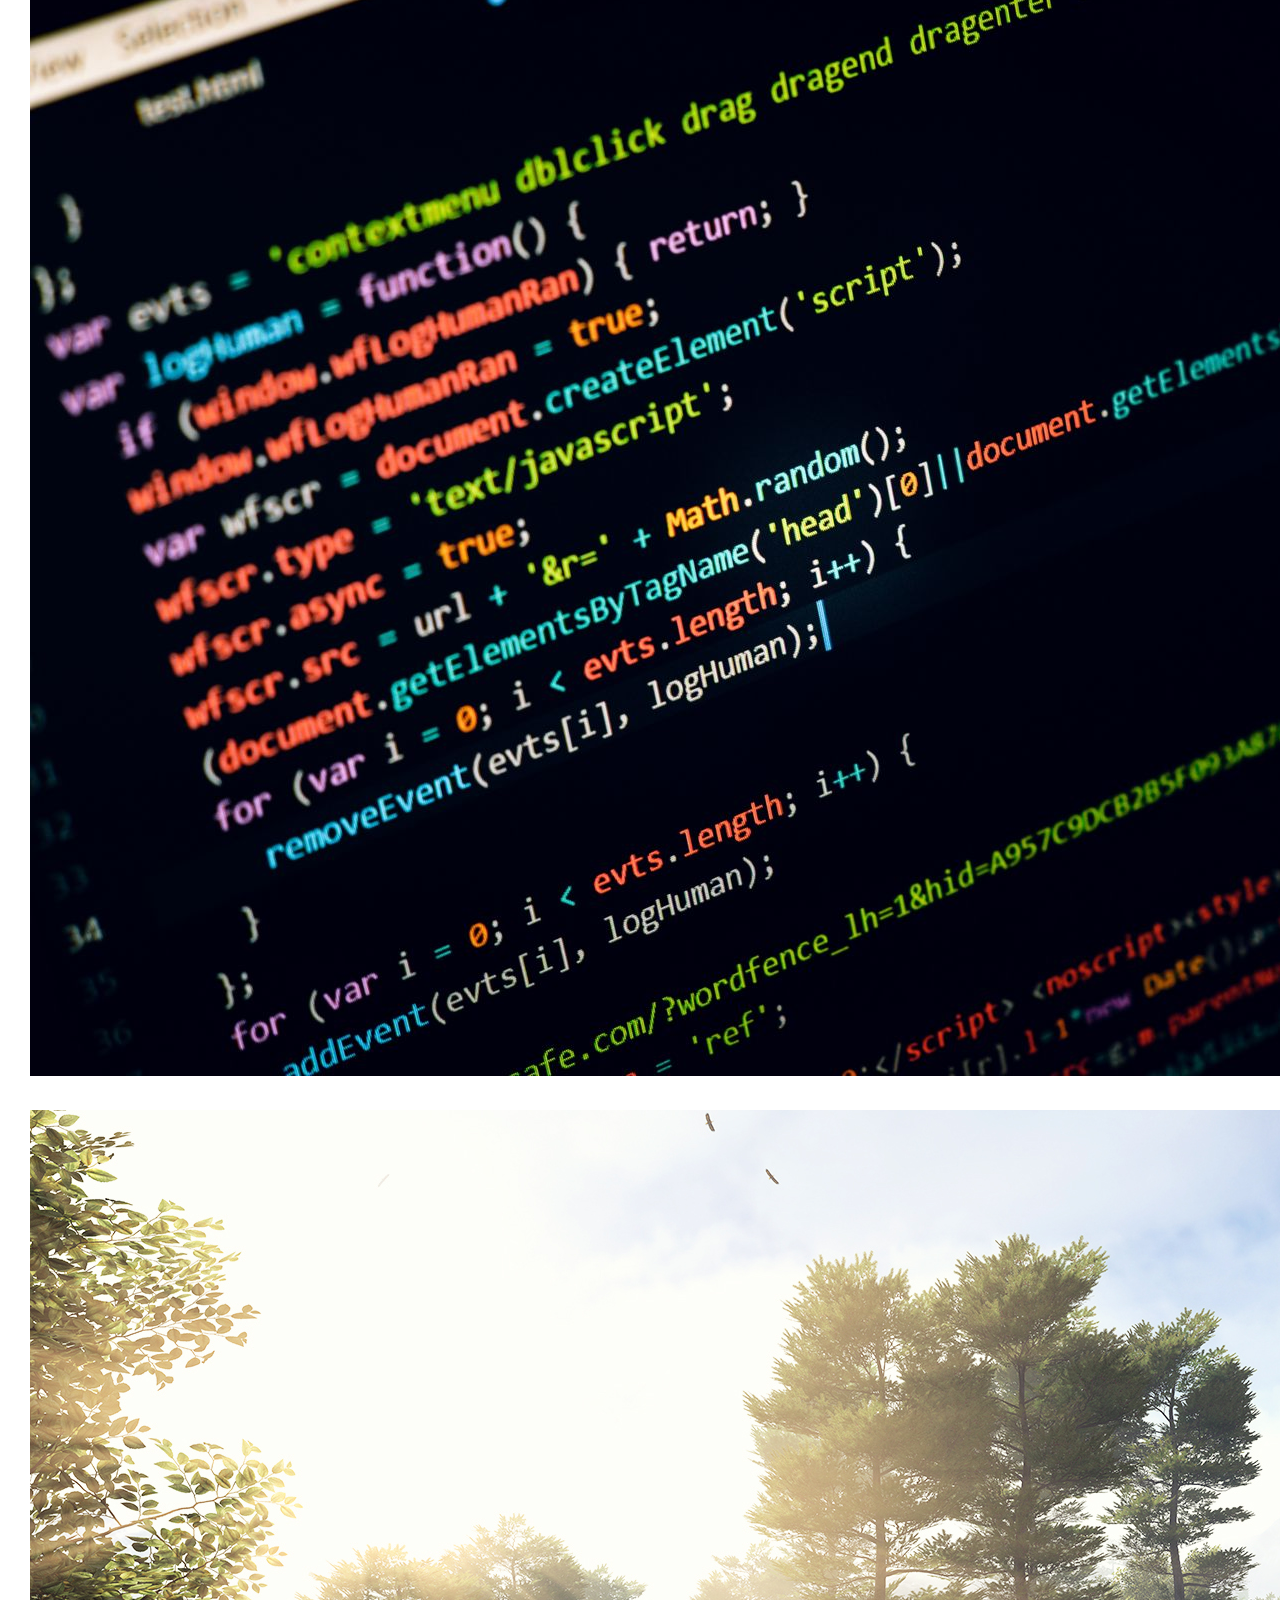
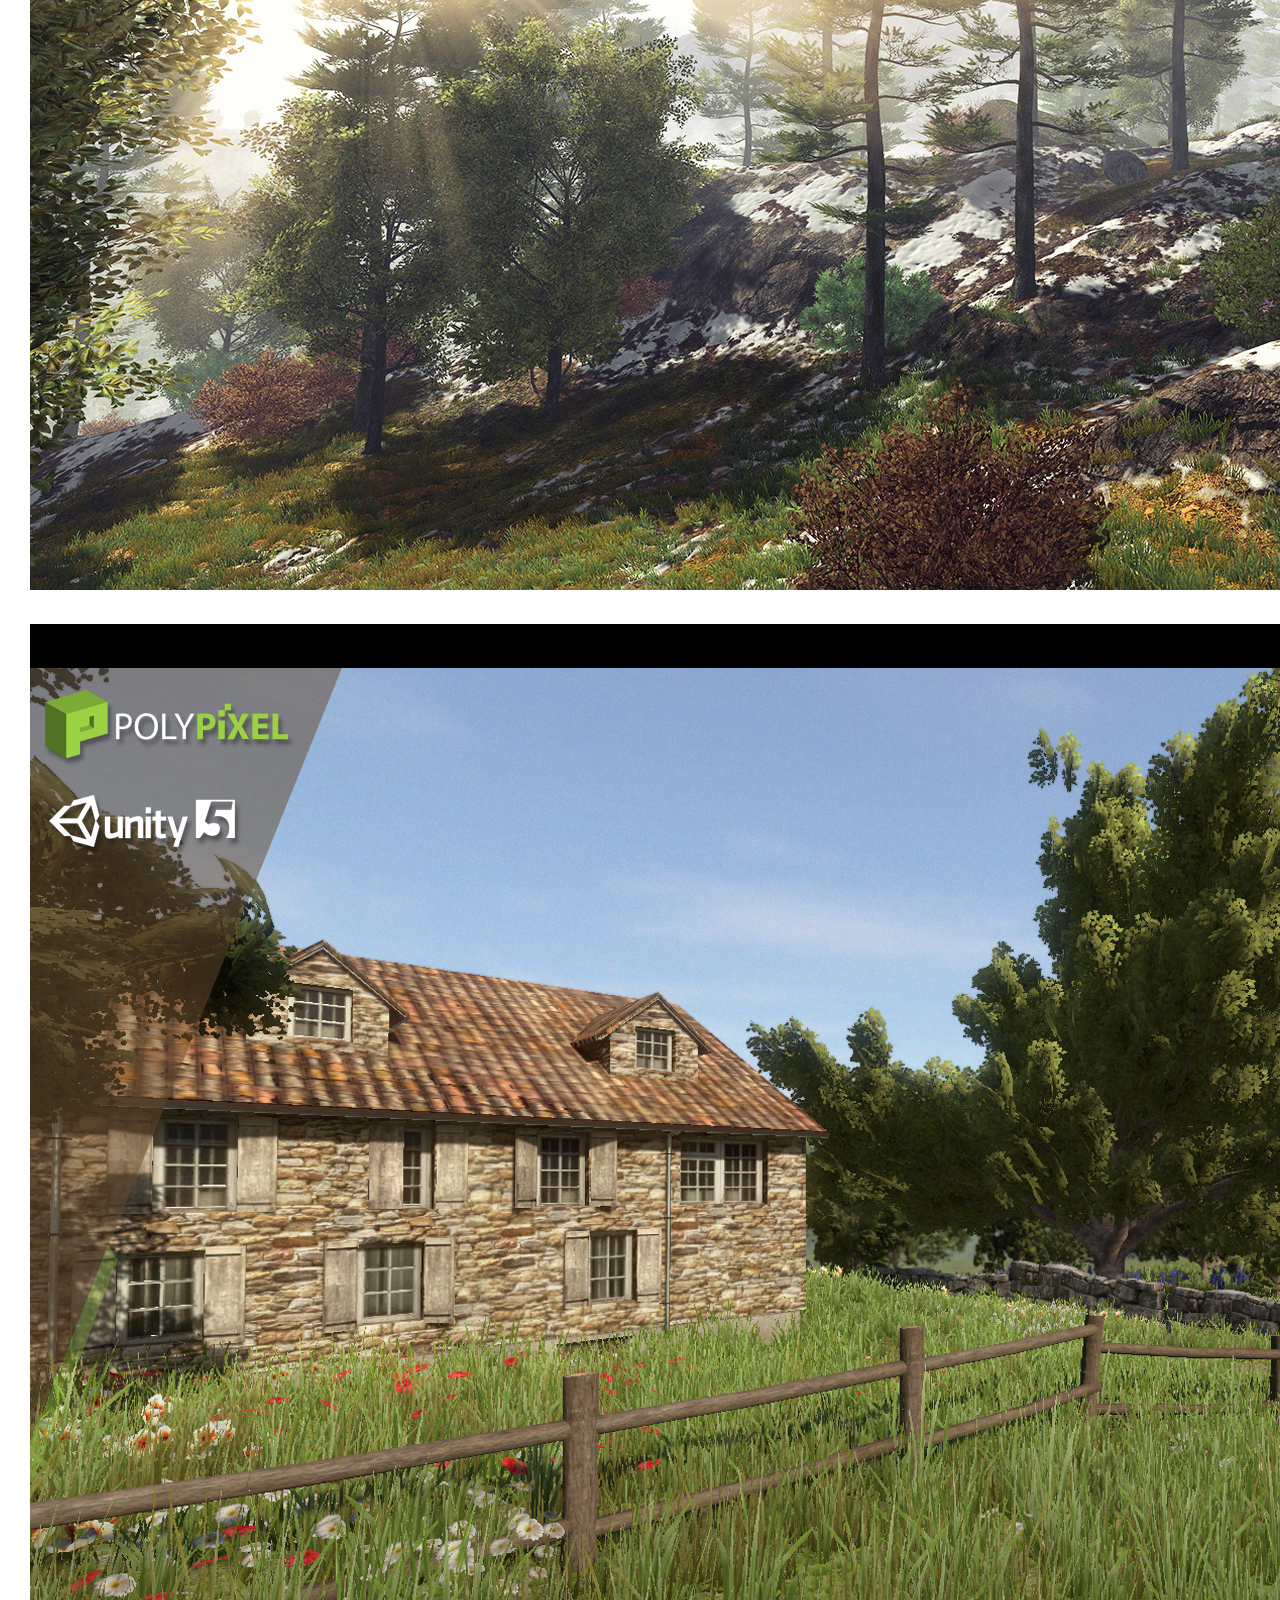
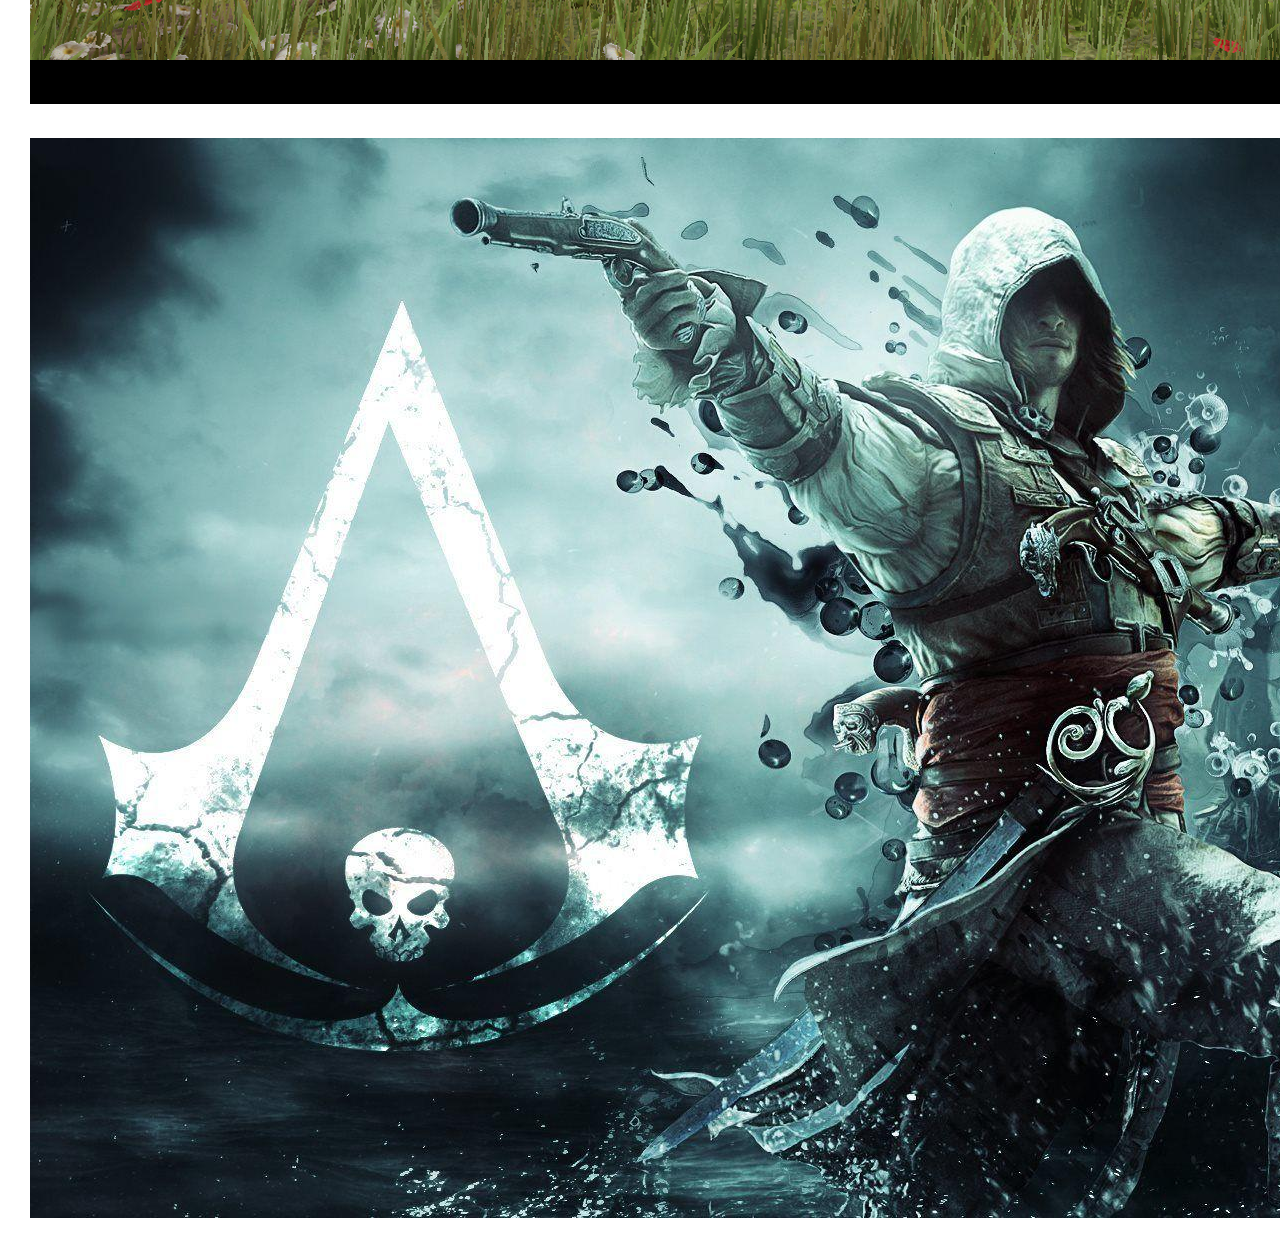
<file: galerijaSlika.html>
<!DOCTYPE html>
<html lang="en">

<head>
    <meta charset="utf-8">
    <meta name="viewport" content="width=device-width">
    <meta name="description" content="Kompanija Korks galerija slika">
    <meta name="keywords" content="Korks, Galerija Slika, Slike, Programi slike, izgled">
    <meta name="author" content="Nikola Ignjatovic">
    <title>
        Korks Galerija
    </title>
    <link href="https://fonts.googleapis.com/css?family=Courgette|Open+Sans&display=swap" rel="stylesheet">

    <!-- Bootstrap -->
    <link href="https://cdn.jsdelivr.net/npm/bootstrap@5.0.2/dist/css/bootstrap.min.css" rel="stylesheet"
        integrity="sha384-EVSTQN3/azprG1Anm3QDgpJLIm9Nao0Yz1ztcQTwFspd3yD65VohhpuuCOmLASjC" crossorigin="anonymous">
    <script src="https://cdn.jsdelivr.net/npm/bootstrap@5.0.2/dist/js/bootstrap.bundle.min.js"
        integrity="sha384-MrcW6ZMFYlzcLA8Nl+NtUVF0sA7MsXsP1UyJoMp4YLEuNSfAP+JcXn/tWtIaxVXM"
        crossorigin="anonymous"></script>

    <link rel="stylesheet" href="css/style.css">
    <link rel="stylesheet" href="css/gallery.css">
</head>

<body>

    <nav class="navbar navbar-expand-lg navbar-light bg-light">
        <div class="container-fluid">
            <a class="navbar-brand" href="index.html"><img src="img/Korkslogo.png" alt="Logo Korksa"
                    style="width:50px"></a>
            <button class="navbar-toggler" type="button" data-bs-toggle="collapse"
                data-bs-target="#navbarSupportedContent" aria-controls="navbarSupportedContent" aria-expanded="false"
                aria-label="Toggle navigation">
                <span class="navbar-toggler-icon"></span>
            </button>
            <div class="collapse navbar-collapse" id="navbarSupportedContent">
                <ul class="navbar-nav me-auto mb-2 mb-lg-0">
                    <li class="nav-item">
                        <a class="nav-link" href="index.html">Glavna </a>
                    </li>
                    <li class="nav-item">
                        <a class="nav-link" href="oNama.html">O nama </a>
                    </li>
                    <li class="nav-item">
                        <a class="nav-link" href="proizvodi.html">Proizvodi</a>
                    </li>
                    <li class="nav-item">
                        <a class="nav-link" href="cestaPitanja.html">Cesto postavljena pitanja</a>
                    </li>
                    <li class="nav-item">
                        <a class="nav-link active" href="galerijaSlika.html">Galerija slika</a>
                    </li>
                    <li class="nav-item">
                        <a class="nav-link" href="kontakt.html">Kontakt</a>
                    </li>
                    <li class="nav-item">
                        <a class="nav-link" href="mapaSajta.html">Mapa</a>
                    </li>
                </ul>
            </div>
        </div>
    </nav>

    <div class="container">
        <h4 class="display-4 text-center">Galerija</h4>
        <hr>
        <div class="photo-gallery"> <!-- ovde imam dva l -->
            <div class="row photos">
                <div class="col-sm-6 col-md-4 col-lg-3 item">
                    <a href="img/slika1.jpg" data-lightbox="photo">
                        <img class="img-fluid" src="img/slika1.jpg" alt="slikaIzGalerije">
                    </a>
                </div>
                <div class="col-sm-6 col-md-4 col-lg-3 item">
                    <a href="img/slika2.jpg" data-lightbox="photo">
                        <img class="img-fluid" src="img/slika2.jpg" alt="slikaIzGalerije">
                    </a>
                </div>
                <div class="col-sm-6 col-md-4 col-lg-3 item">
                    <a href="img/slika3.jpg" data-lightbox="photo">
                        <img class="img-fluid" src="img/slika3.jpg" alt="slikaIzGalerije">
                    </a>
                </div>
                <div class="col-sm-6 col-md-4 col-lg-3 item">
                    <a href="img/slika4.jpg" data-lightbox="photo">
                        <img class="img-fluid" src="img/slika4.jpg" alt="slikaIzGalerije">
                    </a>
                </div>
                <div class="col-sm-6 col-md-4 col-lg-3 item">
                    <a href="img/slika5.jpg" data-lightbox="photo">
                        <img class="img-fluid" src="img/slika5.jpg" alt="slikaIzGalerije">
                    </a>
                </div>
                <div class="col-sm-6 col-md-4 col-lg-3 item">
                    <a href="img/slika6.jpg" data-lightbox="photo">
                        <img class="img-fluid" src="img/slika6.jpg" alt="slikaIzGalerije">
                    </a>
                </div>
                <div class="col-sm-6 col-md-4 col-lg-3 item">
                    <a href="img/slika7.png" data-lightbox="photo">
                        <img class="img-fluid" src="img/slika7.png" alt="slikaIzGalerije">
                    </a>
                </div>
                <div class="col-sm-6 col-md-4 col-lg-3 item">
                    <a href="img/slika8.jpg" data-lightbox="photo">
                        <img class="img-fluid" src="img/slika8.jpg" alt="slikaIzGalerije">
                    </a>
                </div>
            </div>
        </div>

        <div class="bg"></div>
        <div class="bg bg2"></div>
        <div class="bg bg3"></div>

</body>

</html>
</file>
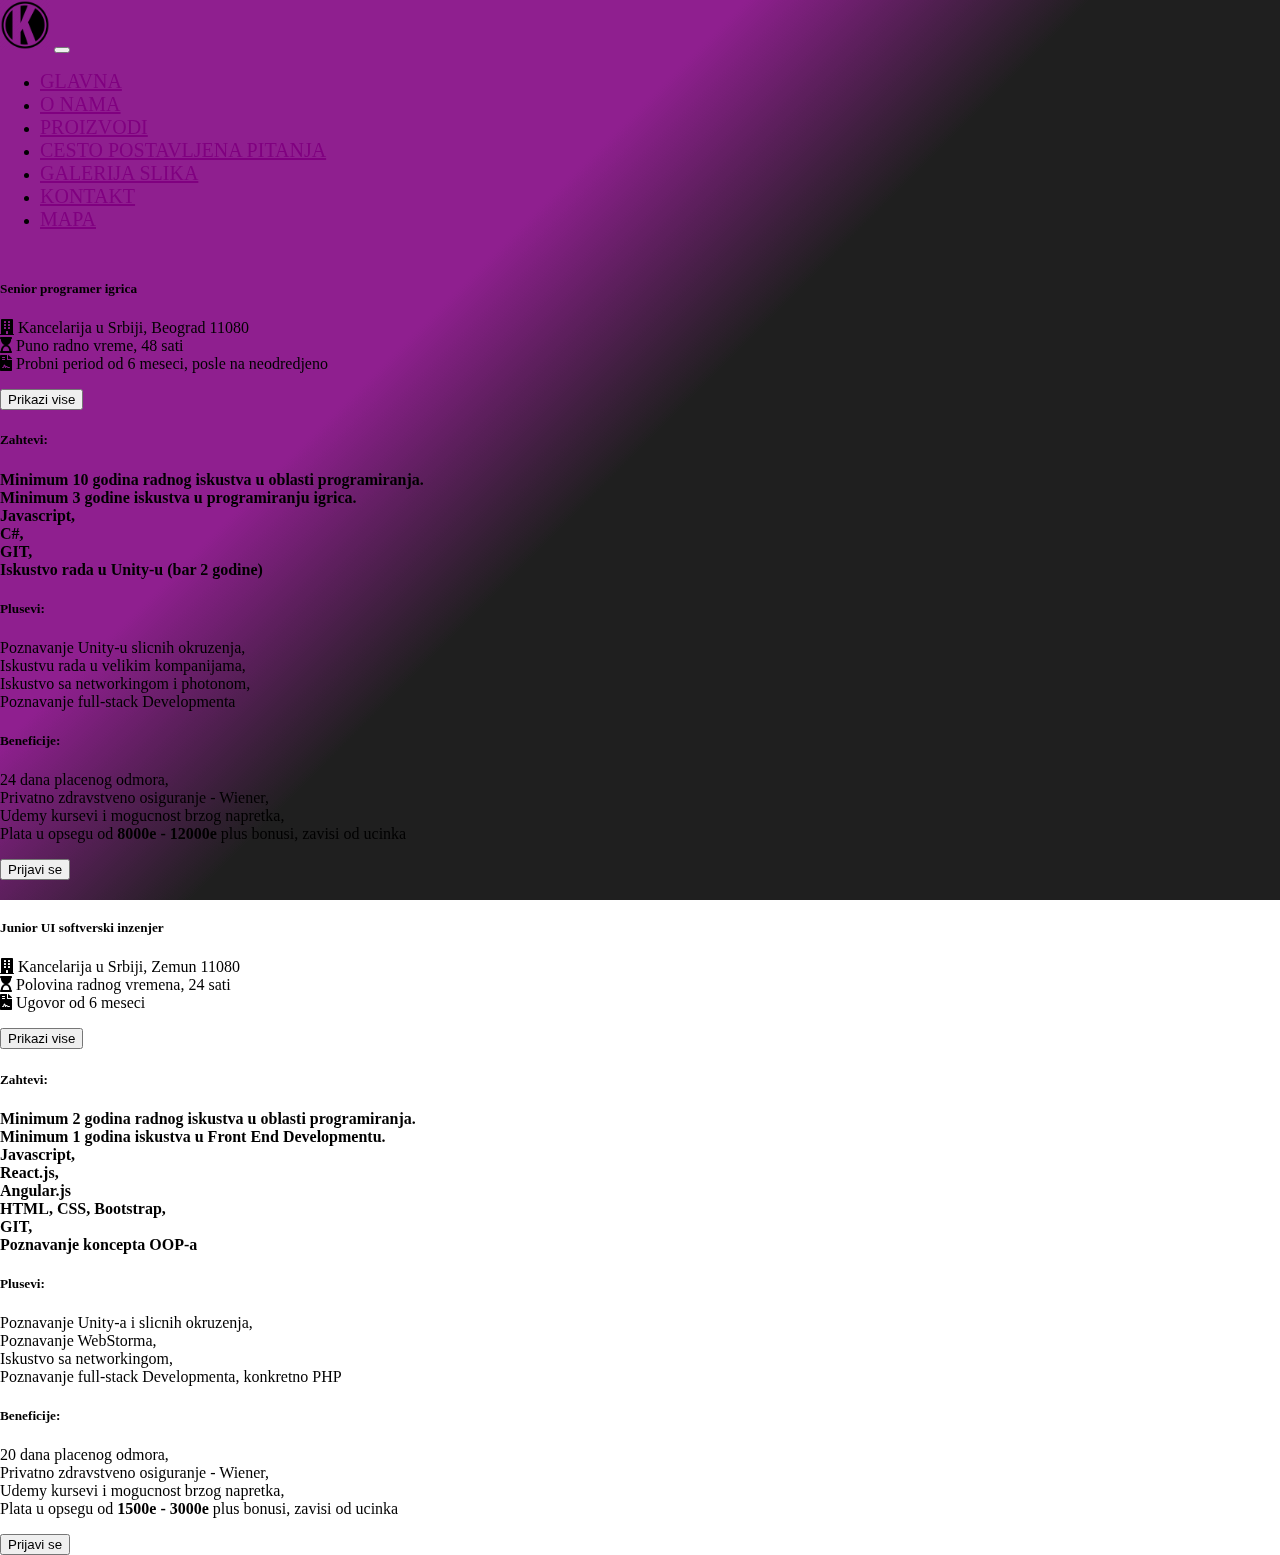
<file: karijere.html>
<!DOCTYPE html>
<html lang="en">

<head>
    <meta charset="utf-8">
    <meta name="viewport" content="width=device-width">
    <meta name="description" content="Karijere u kompaniji Korks">
    <meta name="keywords" content="Karijere, Senior programer, Igrice, Junior programer, Softversko inzinjerstvo">
    <meta name="author" content="Nikola Ignjatovic">
    <title>
        Korks Karijere
    </title>
    <link href="https://fonts.googleapis.com/css?family=Courgette|Open+Sans&display=swap" rel="stylesheet">

    <!-- Bootstrap -->
    <link href="https://cdn.jsdelivr.net/npm/bootstrap@5.0.2/dist/css/bootstrap.min.css" rel="stylesheet"
        integrity="sha384-EVSTQN3/azprG1Anm3QDgpJLIm9Nao0Yz1ztcQTwFspd3yD65VohhpuuCOmLASjC" crossorigin="anonymous">
    <script src="https://cdn.jsdelivr.net/npm/bootstrap@5.0.2/dist/js/bootstrap.bundle.min.js"
        integrity="sha384-MrcW6ZMFYlzcLA8Nl+NtUVF0sA7MsXsP1UyJoMp4YLEuNSfAP+JcXn/tWtIaxVXM"
        crossorigin="anonymous"></script>


    <link rel="stylesheet" href="https://use.fontawesome.com/releases/v5.1.0/css/all.css">
    <link rel="stylesheet" href="css/style.css">
    <link rel="stylesheet" href="css/karijere.css">


</head>

<body>

    <nav class="navbar navbar-expand-lg navbar-light bg-light">
        <div class="container-fluid">
            <a class="navbar-brand" href="index.html"><img src="img/Korkslogo.png" alt="Logo Korksa"
                    style="width:50px"></a>
            <button class="navbar-toggler" type="button" data-bs-toggle="collapse"
                data-bs-target="#navbarSupportedContent" aria-controls="navbarSupportedContent" aria-expanded="false"
                aria-label="Toggle navigation">
                <span class="navbar-toggler-icon"></span>
            </button>
            <div class="collapse navbar-collapse" id="navbarSupportedContent">
                <ul class="navbar-nav me-auto mb-2 mb-lg-0">
                    <li class="nav-item">
                        <a class="nav-link" href="index.html">Glavna </a>
                    </li>
                    <li class="nav-item">
                        <a class="nav-link" href="oNama.html">O nama </a>
                    </li>
                    <li class="nav-item">
                        <a class="nav-link" href="proizvodi.html">Proizvodi</a>
                    </li>
                    <li class="nav-item">
                        <a class="nav-link" href="cestaPitanja.html">Cesto postavljena pitanja</a>
                    </li>
                    <li class="nav-item">
                        <a class="nav-link" href="galerijaSlika.html">Galerija slika</a>
                    </li>
                    <li class="nav-item">
                        <a class="nav-link" href="kontakt.html">Kontakt</a>
                    </li>
                    <li class="nav-item">
                        <a class="nav-link" href="mapaSajta.html">Mapa</a>
                    </li>
                </ul>
            </div>
        </div>
    </nav>

    <section id="jobOffers">
        <div class="container">
            <div class="card">
                <div class="card-header">
                    <h5 class="card-title">Senior programer igrica</h5>
                </div>
                <div class="card-body">
                    <h5 class="card-title"></h5>
                    <p class="card-text"><i class="fas fa-building"></i> Kancelarija u Srbiji, Beograd 11080<br>
                        <i class="fas fa-hourglass-start"></i> Puno radno vreme, 48 sati<br>
                        <i class="fas fa-file-contract"></i> Probni period od 6 meseci, posle na neodredjeno
                    </p>
                    <p>
                        <button class="btn btn-primary" type="button" data-bs-toggle="collapse"
                            data-bs-target="#seniorProgrammerCollapse" aria-expanded="false"
                            aria-controls="seniorProgrammerCollapse">
                            Prikazi vise
                        </button>
                    </p>
                    <div class="collapse" id="seniorProgrammerCollapse">
                        <div class="card card-body">
                            <h5>Zahtevi:</h5>
                            <p><strong>Minimum 10 godina radnog iskustva u oblasti programiranja.<br>
                                    Minimum 3 godine iskustva u programiranju igrica.<br>
                                    Javascript,<br>
                                    C#,<br>
                                    GIT,<br>
                                    Iskustvo rada u Unity-u (bar 2 godine)<br></strong>
                            </p>
                            <h5>Plusevi:</h5>
                            <p>Poznavanje Unity-u slicnih okruzenja,<br>
                                Iskustvu rada u velikim kompanijama,<br>
                                Iskustvo sa networkingom i photonom,<br>
                                Poznavanje full-stack Developmenta<br>
                            </p>
                            <h5>Beneficije:</h5>
                            <p>24 dana placenog odmora,<br>
                                Privatno zdravstveno osiguranje - Wiener,<br>
                                Udemy kursevi i mogucnost brzog napretka,<br>
                                Plata u opsegu od <strong>8000e - 12000e</strong> plus bonusi, zavisi od ucinka<br>
                            </p>
                            <button class="btn btn-primary" type="button" onclick="alert('Uspesno ste se prijavili!')">
                                Prijavi se
                            </button>
                        </div>
                    </div>
                </div>
            </div>
            <div class="card">
                <div class="card-header">
                    <h5 class="card-title">Junior UI softverski inzenjer</h5>
                </div>
                <div class="card-body">
                    <h5 class="card-title"></h5>
                    <p class="card-text"><i class="fas fa-building"></i> Kancelarija u Srbiji, Zemun 11080<br>
                        <i class="fas fa-hourglass-start"></i> Polovina radnog vremena, 24 sati<br>
                        <i class="fas fa-file-contract"></i> Ugovor od 6 meseci
                    </p>
                    <p>
                        <button class="btn btn-primary" type="button" data-bs-toggle="collapse"
                            data-bs-target="#juniorCollapse" aria-expanded="false" aria-controls="juniorCollapse">
                            Prikazi vise
                        </button>
                    </p>
                    <div class="collapse" id="juniorCollapse">
                        <div class="card card-body">
                            <h5>Zahtevi:</h5>
                            <p><strong>Minimum 2 godina radnog iskustva u oblasti programiranja.<br>
                                    Minimum 1 godina iskustva u Front End Developmentu.<br>
                                    Javascript,<br>
                                    React.js,<br>
                                    Angular.js<br>
                                    HTML, CSS, Bootstrap,<br>
                                    GIT,<br>
                                    Poznavanje koncepta OOP-a<br></strong>
                            </p>
                            <h5>Plusevi:</h5>
                            <p>Poznavanje Unity-a i slicnih okruzenja,<br>
                                Poznavanje WebStorma,<br>
                                Iskustvo sa networkingom,<br>
                                Poznavanje full-stack Developmenta, konkretno PHP<br>
                            </p>
                            <h5>Beneficije:</h5>
                            <p>20 dana placenog odmora,<br>
                                Privatno zdravstveno osiguranje - Wiener,<br>
                                Udemy kursevi i mogucnost brzog napretka,<br>
                                Plata u opsegu od <strong>1500e - 3000e</strong> plus bonusi, zavisi od ucinka<br>
                            </p>
                            <button class="btn btn-primary" type="button" onclick="alert('Uspesno ste se prijavili!')">
                                Prijavi se
                            </button>
                        </div>
                    </div>
                </div>
            </div>
        </div>
    </section>

    <div class="bg"></div>
    <div class="bg bg2"></div>
    <div class="bg bg3"></div>

</body>

</html>
</file>
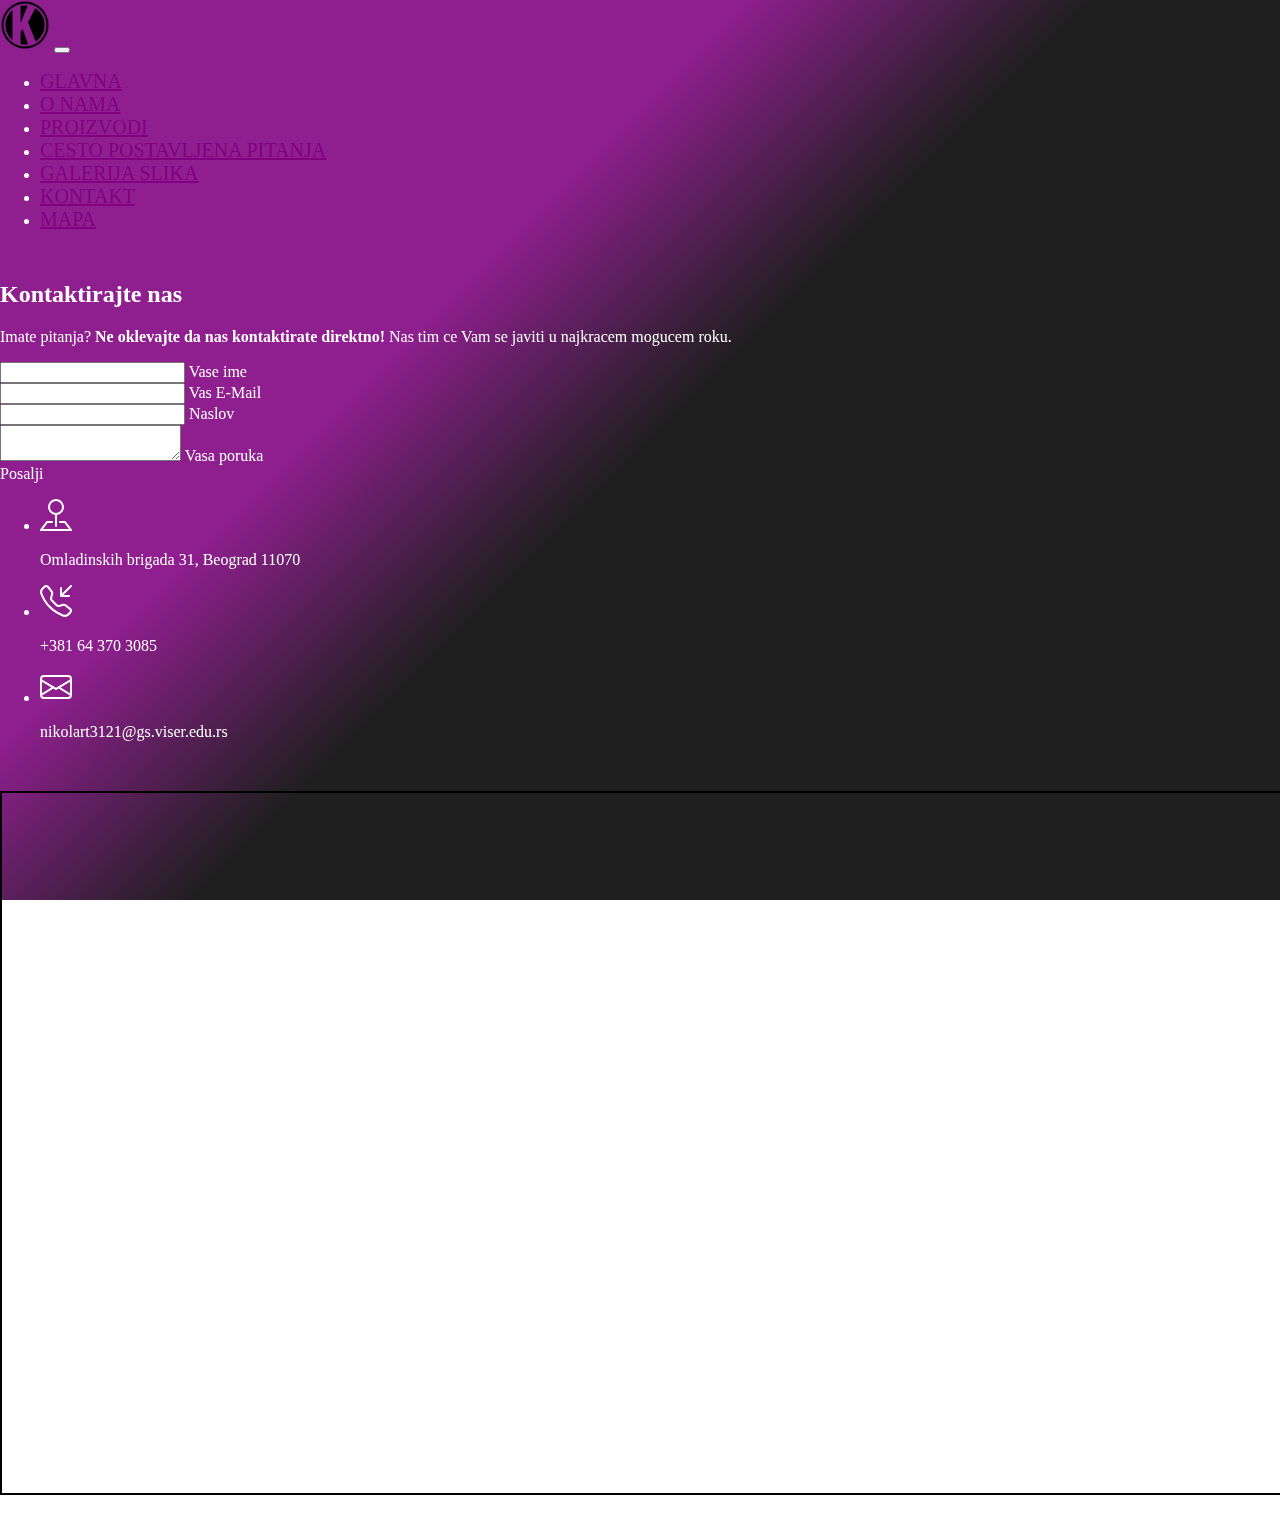
<file: kontakt.html>
<!DOCTYPE html>
<html lang="en">

<head>
    <meta charset="utf-8">
    <meta name="viewport" content="width=device-width">
    <meta name="description" content="Kontakt kompanije Korks">
    <meta name="keywords"
        content="Korks, Kokntakt, Kontaktirajte, Kontaktirajte nas, Adresa, Broj telefona, Pitanja, Podrska">
    <meta name="author" content="Nikola Ignjatovic">
    <title>
        Korks Kontakt
    </title>
    <link href="https://fonts.googleapis.com/css?family=Courgette|Open+Sans&display=swap" rel="stylesheet">

    <!-- Bootstrap -->
    <link href="https://cdn.jsdelivr.net/npm/bootstrap@5.0.2/dist/css/bootstrap.min.css" rel="stylesheet"
        integrity="sha384-EVSTQN3/azprG1Anm3QDgpJLIm9Nao0Yz1ztcQTwFspd3yD65VohhpuuCOmLASjC" crossorigin="anonymous">
    <script src="https://cdn.jsdelivr.net/npm/bootstrap@5.0.2/dist/js/bootstrap.bundle.min.js"
        integrity="sha384-MrcW6ZMFYlzcLA8Nl+NtUVF0sA7MsXsP1UyJoMp4YLEuNSfAP+JcXn/tWtIaxVXM"
        crossorigin="anonymous"></script>

    <link rel="stylesheet" href="css/style.css">
    <link rel="stylesheet" href="css/kontakt.css">
</head>

<body>

    <nav class="navbar navbar-expand-lg navbar-light bg-light">
        <div class="container-fluid">
            <a class="navbar-brand" href="index.html"><img src="img/Korkslogo.png" alt="Logo Korksa"
                    style="width:50px"></a>
            <button class="navbar-toggler" type="button" data-bs-toggle="collapse"
                data-bs-target="#navbarSupportedContent" aria-controls="navbarSupportedContent" aria-expanded="false"
                aria-label="Toggle navigation">
                <span class="navbar-toggler-icon"></span>
            </button>
            <div class="collapse navbar-collapse" id="navbarSupportedContent">
                <ul class="navbar-nav me-auto mb-2 mb-lg-0">
                    <li class="nav-item">
                        <a class="nav-link" href="index.html">Glavna </a>
                    </li>
                    <li class="nav-item">
                        <a class="nav-link" href="oNama.html">O nama </a>
                    </li>
                    <li class="nav-item">
                        <a class="nav-link" href="proizvodi.html">Proizvodi</a>
                    </li>
                    <li class="nav-item">
                        <a class="nav-link" href="cestaPitanja.html">Cesto postavljena pitanja</a>
                    </li>
                    <li class="nav-item">
                        <a class="nav-link" href="galerijaSlika.html">Galerija slika</a>
                    </li>
                    <li class="nav-item">
                        <a class="nav-link active" href="kontakt.html">Kontakt</a>
                    </li>
                    <li class="nav-item">
                        <a class="nav-link" href="mapaSajta.html">Mapa</a>
                    </li>
                </ul>
            </div>
        </div>
    </nav>

    <!--Section: Contact v.2-->
    <section class="mb-4">

        <div class="container">
            <!--Section heading-->
            <h2 class="h1-responsive font-weight-bold text-center my-4">Kontaktirajte nas</h2>
            <!--Section description-->
            <p class="text-center w-responsive mx-auto mb-5">Imate pitanja? <strong>Ne oklevajte da nas kontaktirate
                    direktno!</strong>
                Nas tim ce Vam se javiti u najkracem mogucem roku.</p>

            <div class="row">

                <!--Grid column-->
                <div class="col-md-9 mb-md-0 mb-5">
                    <!-- Nema phpa jer ne radimo backend -->
                    <form id="contact-form" name="contact-form" action="mail.php" method="POST">

                        <!--Grid row-->
                        <div class="row">

                            <!--Grid column-->
                            <div class="col-md-6">
                                <div class="md-form mb-0">
                                    <input type="text" id="name" name="name" class="form-control">
                                    <label for="name" class="">Vase ime</label>
                                </div>
                            </div>
                            <!--Grid column-->

                            <!--Grid column-->
                            <div class="col-md-6">
                                <div class="md-form mb-0">
                                    <input type="text" id="email" name="email" class="form-control">
                                    <label for="email" class="">Vas E-Mail</label>
                                </div>
                            </div>
                            <!--Grid column-->

                        </div>
                        <!--Grid row-->

                        <!--Grid row-->
                        <div class="row">
                            <div class="col-md-12">
                                <div class="md-form mb-0">
                                    <input type="text" id="subject" name="subject" class="form-control">
                                    <label for="subject" class="">Naslov</label>
                                </div>
                            </div>
                        </div>
                        <!--Grid row-->

                        <!--Grid row-->
                        <div class="row">

                            <!--Grid column-->
                            <div class="col-md-12">

                                <div class="md-form">
                                    <textarea type="text" id="message" name="message" rows="2"
                                        class="form-control md-textarea"></textarea>
                                    <label for="message">Vasa poruka</label>
                                </div>

                            </div>
                        </div>
                        <!--Grid row-->

                    </form>

                    <div class="text-center text-md-left">
                        <a class="btn btn-primary"
                            onclick="document.getElementById('contact-form').submit();">Posalji</a>
                    </div>
                    <div class="status"></div>
                </div>
                <!--Grid column-->

                <!--Grid column-->
                <div class="col-md-3 text-center">
                    <ul class="list-unstyled mb-0">
                        <li><svg xmlns="http://www.w3.org/2000/svg" fill="currentColor" class="bi bi-pin-map"
                                viewBox="0 0 16 16">
                                <path fill-rule="evenodd"
                                    d="M3.1 11.2a.5.5 0 0 1 .4-.2H6a.5.5 0 0 1 0 1H3.75L1.5 15h13l-2.25-3H10a.5.5 0 0 1 0-1h2.5a.5.5 0 0 1 .4.2l3 4a.5.5 0 0 1-.4.8H.5a.5.5 0 0 1-.4-.8l3-4z" />
                                <path fill-rule="evenodd"
                                    d="M8 1a3 3 0 1 0 0 6 3 3 0 0 0 0-6zM4 4a4 4 0 1 1 4.5 3.969V13.5a.5.5 0 0 1-1 0V7.97A4 4 0 0 1 4 3.999z" />
                            </svg>
                            <p>Omladinskih brigada 31, Beograd 11070</p>
                        </li>

                        <li><svg xmlns="http://www.w3.org/2000/svg" fill="currentColor" class="bi bi-telephone-inbound"
                                viewBox="0 0 16 16">
                                <path
                                    d="M15.854.146a.5.5 0 0 1 0 .708L11.707 5H14.5a.5.5 0 0 1 0 1h-4a.5.5 0 0 1-.5-.5v-4a.5.5 0 0 1 1 0v2.793L15.146.146a.5.5 0 0 1 .708 0zm-12.2 1.182a.678.678 0 0 0-1.015-.063L1.605 2.3c-.483.484-.661 1.169-.45 1.77a17.568 17.568 0 0 0 4.168 6.608 17.569 17.569 0 0 0 6.608 4.168c.601.211 1.286.033 1.77-.45l1.034-1.034a.678.678 0 0 0-.063-1.015l-2.307-1.794a.678.678 0 0 0-.58-.122l-2.19.547a1.745 1.745 0 0 1-1.657-.459L5.482 8.062a1.745 1.745 0 0 1-.46-1.657l.548-2.19a.678.678 0 0 0-.122-.58L3.654 1.328zM1.884.511a1.745 1.745 0 0 1 2.612.163L6.29 2.98c.329.423.445.974.315 1.494l-.547 2.19a.678.678 0 0 0 .178.643l2.457 2.457a.678.678 0 0 0 .644.178l2.189-.547a1.745 1.745 0 0 1 1.494.315l2.306 1.794c.829.645.905 1.87.163 2.611l-1.034 1.034c-.74.74-1.846 1.065-2.877.702a18.634 18.634 0 0 1-7.01-4.42 18.634 18.634 0 0 1-4.42-7.009c-.362-1.03-.037-2.137.703-2.877L1.885.511z" />
                            </svg>
                            <p>+381 64 370 3085</p>
                        </li>

                        <li><svg xmlns="http://www.w3.org/2000/svg" fill="currentColor" class="bi bi-envelope"
                                viewBox="0 0 16 16">
                                <path
                                    d="M0 4a2 2 0 0 1 2-2h12a2 2 0 0 1 2 2v8a2 2 0 0 1-2 2H2a2 2 0 0 1-2-2V4Zm2-1a1 1 0 0 0-1 1v.217l7 4.2 7-4.2V4a1 1 0 0 0-1-1H2Zm13 2.383-4.708 2.825L15 11.105V5.383Zm-.034 6.876-5.64-3.471L8 9.583l-1.326-.795-5.64 3.47A1 1 0 0 0 2 13h12a1 1 0 0 0 .966-.741ZM1 11.105l4.708-2.897L1 5.383v5.722Z" />
                            </svg>
                            <p>nikolart3121@gs.viser.edu.rs</p>
                        </li>
                    </ul>
                </div>
                <!--Grid column-->

            </div>
        </div>
    </section>
    <!--Section: Contact v.2-->

    <section id="mapa">
        <div class="container">
            <!--Google map-->
            <div id="map-container-google-3" class="z-depth-1-half map-container-google-3">
                <iframe
                    src="https://maps.google.com/maps?q=omladinskih%20brigada%2031&t=k&z=13&ie=UTF8&iwloc=&output=embed"
                    frameborder="0" allowfullscreen alt="Mapa lokacije"></iframe>
            </div>
        </div>
    </section>

    <div class="bg"></div>
    <div class="bg bg2"></div>
    <div class="bg bg3"></div>

</body>

</html>
</file>
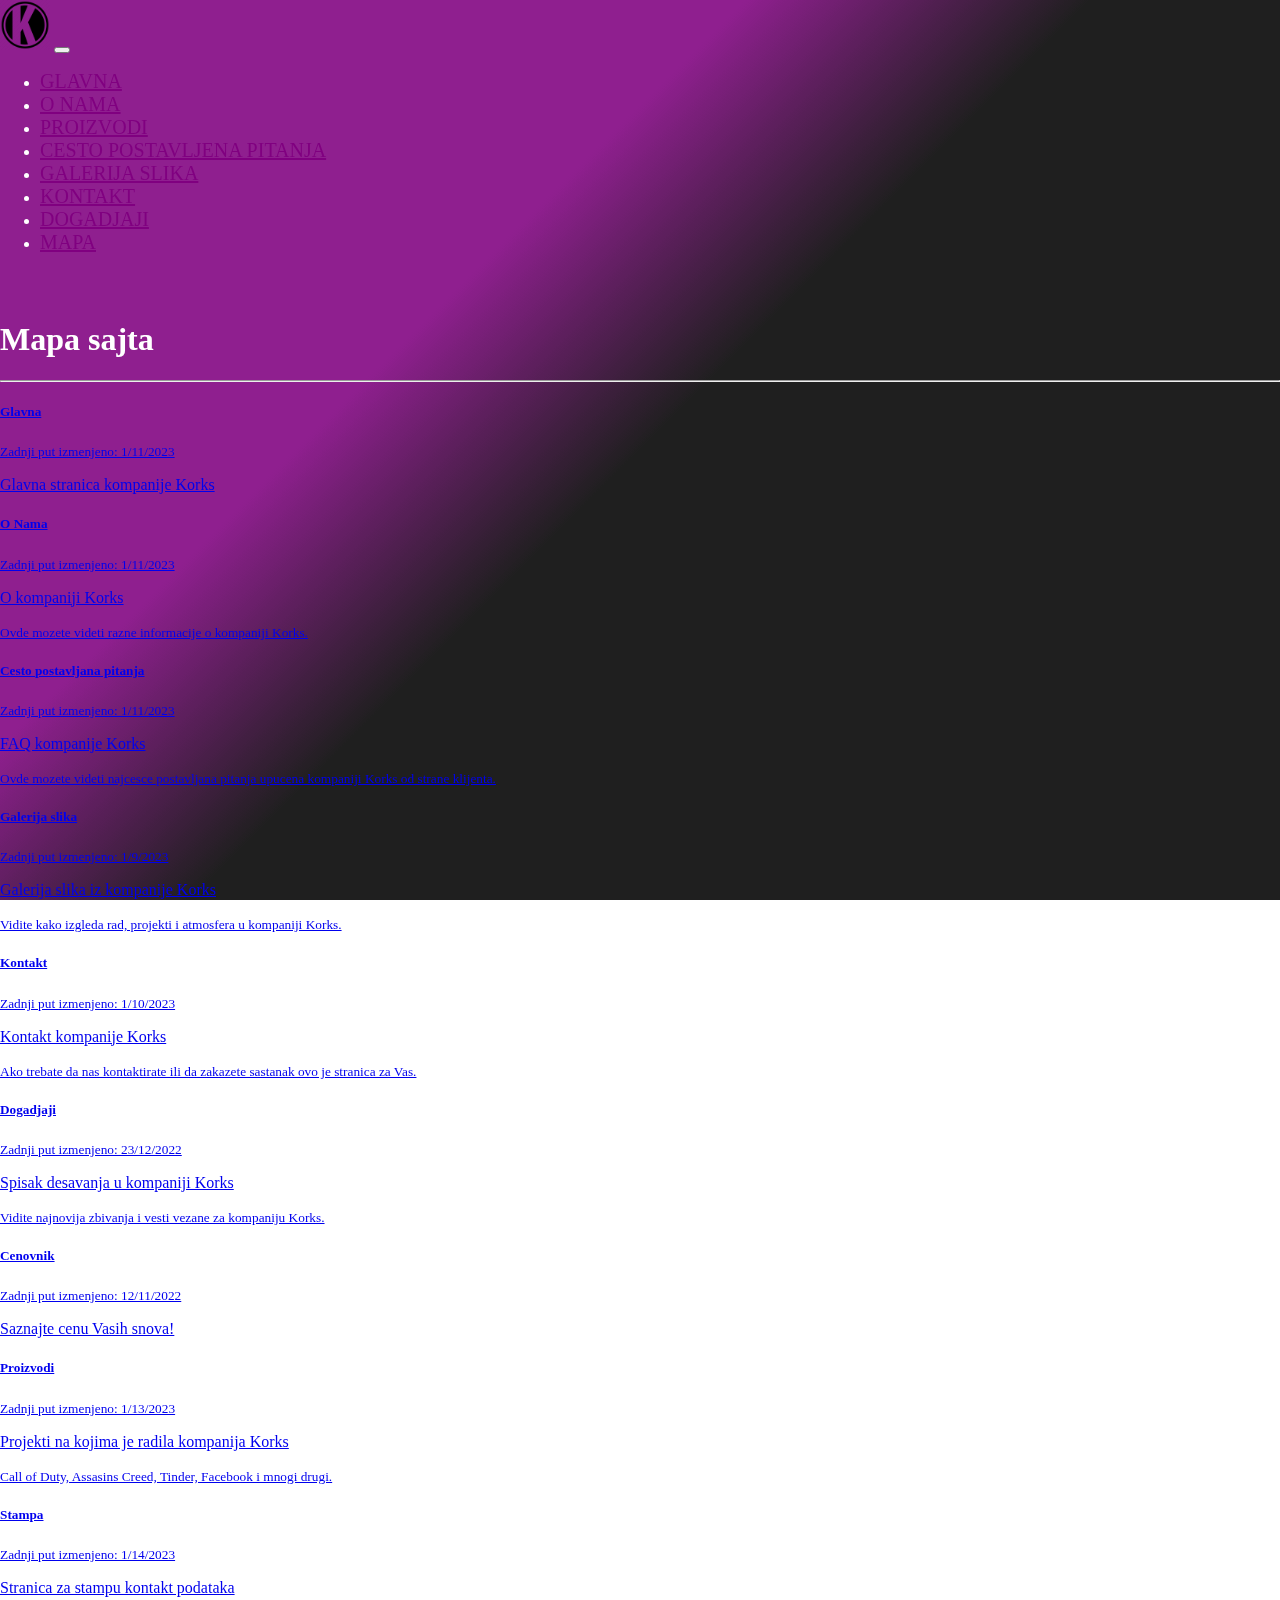
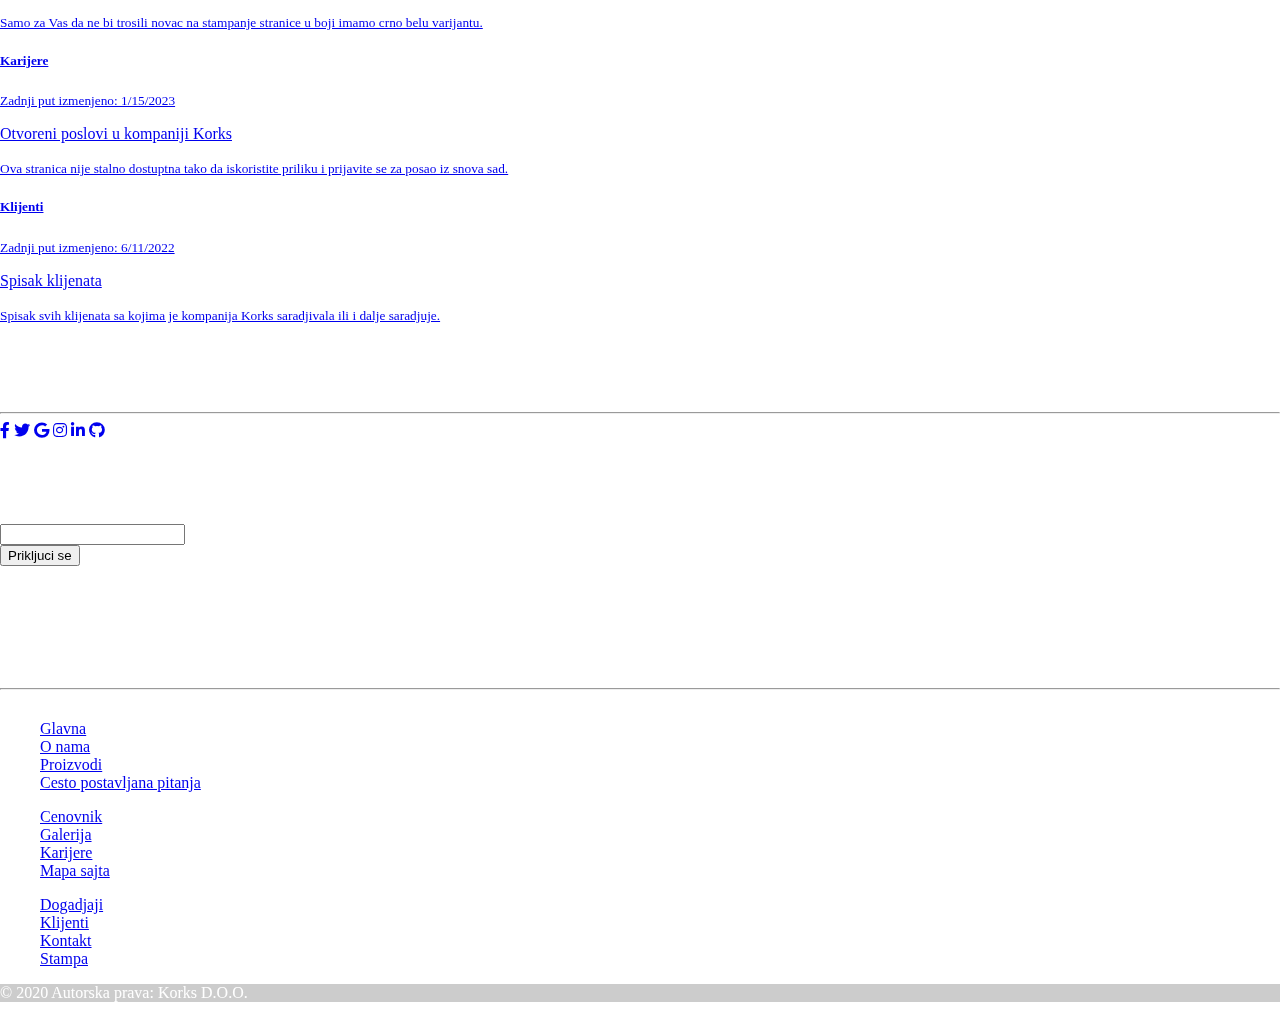
<file: mapaSajta.html>
<!DOCTYPE html>
<html lang="en">

<head>
    <meta charset="utf-8">
    <meta name="viewport" content="width=device-width">
    <meta name="description" content="Kompanija Korks mapa sajta">
    <meta name="keywords" content="Korks, mapa sajta, linkovi">
    <meta name="author" content="Nikola Ignjatovic">
    <title>
        Korks Mapa sajta
    </title>
    <link href="https://fonts.googleapis.com/css?family=Courgette|Open+Sans&display=swap" rel="stylesheet">

    <!-- Bootstrap -->
    <link href="https://cdn.jsdelivr.net/npm/bootstrap@5.0.2/dist/css/bootstrap.min.css" rel="stylesheet"
        integrity="sha384-EVSTQN3/azprG1Anm3QDgpJLIm9Nao0Yz1ztcQTwFspd3yD65VohhpuuCOmLASjC" crossorigin="anonymous">
    <script src="https://cdn.jsdelivr.net/npm/bootstrap@5.0.2/dist/js/bootstrap.bundle.min.js"
        integrity="sha384-MrcW6ZMFYlzcLA8Nl+NtUVF0sA7MsXsP1UyJoMp4YLEuNSfAP+JcXn/tWtIaxVXM"
        crossorigin="anonymous"></script>

    <link rel="stylesheet" href="https://use.fontawesome.com/releases/v5.1.0/css/all.css">
    <link rel="stylesheet" href="css/style.css">
    <link rel="stylesheet" href="css/mapaSajta.css">
    <link rel="stylesheet" href="css/footer.css">
</head>

<body>

    <nav class="navbar navbar-expand-lg navbar-light bg-light">
        <div class="container-fluid">
            <a class="navbar-brand" href="index.html"><img src="img/Korkslogo.png" alt="Logo Korksa"
                    style="width:50px"></a>
            <button class="navbar-toggler" type="button" data-bs-toggle="collapse"
                data-bs-target="#navbarSupportedContent" aria-controls="navbarSupportedContent" aria-expanded="false"
                aria-label="Toggle navigation">
                <span class="navbar-toggler-icon"></span>
            </button>
            <div class="collapse navbar-collapse" id="navbarSupportedContent">
                <ul class="navbar-nav me-auto mb-2 mb-lg-0">
                    <li class="nav-item">
                        <a class="nav-link active" href="index.html">Glavna </a>
                    </li>
                    <li class="nav-item">
                        <a class="nav-link" href="oNama.html">O nama </a>
                    </li>
                    <li class="nav-item">
                        <a class="nav-link" href="proizvodi.html">Proizvodi</a>
                    </li>
                    <li class="nav-item">
                        <a class="nav-link" href="cestaPitanja.html">Cesto postavljena pitanja</a>
                    </li>
                    <li class="nav-item">
                        <a class="nav-link" href="galerijaSlika.html">Galerija slika</a>
                    </li>
                    <li class="nav-item">
                        <a class="nav-link" href="kontakt.html">Kontakt</a>
                    </li>
                    <li class="nav-item">
                        <a class="nav-link" href="dogadjaji.html">Dogadjaji</a>
                    </li>
                    <li class="nav-item">
                        <a class="nav-link" href="mapaSajta.html">Mapa</a>
                    </li>
                </ul>
            </div>
        </div>
    </nav>

    <section id="mapaSajtaTekst">
        <div class="container">
            <h1 class="h1">Mapa sajta</h1>
            <hr>
            <div class="list-group">
                <a href="index.html" class="list-group-item list-group-item-action flex-column align-items-start">
                    <div class="d-flex w-100 justify-content-between">
                        <h5 class="mb-1">Glavna</h5>
                        <small class="text-muted">Zadnji put izmenjeno: 1/11/2023</small>
                    </div>
                    <p class="mb-1">Glavna stranica kompanije Korks</p>
                </a>
                <a href="oNama.html" class="list-group-item list-group-item-action flex-column align-items-start">
                    <div class="d-flex w-100 justify-content-between">
                        <h5 class="mb-1">O Nama</h5>
                        <small class="text-muted">Zadnji put izmenjeno: 1/11/2023</small>
                    </div>
                    <p class="mb-1">O kompaniji Korks</p>
                    <small class="text-muted">Ovde mozete videti razne informacije o kompaniji Korks.</small>
                </a>
                <a href="cestaPitanja.html"
                    class="list-group-item list-group-item-action flex-column align-items-start">
                    <div class="d-flex w-100 justify-content-between">
                        <h5 class="mb-1">Cesto postavljana pitanja</h5>
                        <small class="text-muted">Zadnji put izmenjeno: 1/11/2023</small>
                    </div>
                    <p class="mb-1">FAQ kompanije Korks</p>
                    <small class="text-muted">Ovde mozete videti najcesce postavljana pitanja upucena kompaniji Korks od
                        strane klijenta.</small>
                </a>
                <a href="galerijaSlika.html"
                    class="list-group-item list-group-item-action flex-column align-items-start">
                    <div class="d-flex w-100 justify-content-between">
                        <h5 class="mb-1">Galerija slika</h5>
                        <small class="text-muted">Zadnji put izmenjeno: 1/9/2023</small>
                    </div>
                    <p class="mb-1">Galerija slika iz kompanije Korks</p>
                    <small class="text-muted">Vidite kako izgleda rad, projekti i atmosfera u kompaniji Korks.</small>
                </a>
                <a href="kontakt.html" class="list-group-item list-group-item-action flex-column align-items-start">
                    <div class="d-flex w-100 justify-content-between">
                        <h5 class="mb-1">Kontakt</h5>
                        <small class="text-muted">Zadnji put izmenjeno: 1/10/2023</small>
                    </div>
                    <p class="mb-1">Kontakt kompanije Korks</p>
                    <small class="text-muted">Ako trebate da nas kontaktirate ili da zakazete sastanak ovo je stranica
                        za Vas.</small>
                </a>
                <a href="dogadjaji.html" class="list-group-item list-group-item-action flex-column align-items-start">
                    <div class="d-flex w-100 justify-content-between">
                        <h5 class="mb-1">Dogadjaji</h5>
                        <small class="text-muted">Zadnji put izmenjeno: 23/12/2022 </small>
                    </div>
                    <p class="mb-1">Spisak desavanja u kompaniji Korks</p>
                    <small class="text-muted">Vidite najnovija zbivanja i vesti vezane za kompaniju Korks.</small>
                </a>
                <a href="Cenovnik.pdf" class="list-group-item list-group-item-action flex-column align-items-start">
                    <div class="d-flex w-100 justify-content-between">
                        <h5 class="mb-1">Cenovnik</h5>
                        <small class="text-muted">Zadnji put izmenjeno: 12/11/2022</small>
                    </div>
                    <p class="mb-1">Saznajte cenu Vasih snova!</p>
                </a>
                <a href="proizvodi.html" class="list-group-item list-group-item-action flex-column align-items-start">
                    <div class="d-flex w-100 justify-content-between">
                        <h5 class="mb-1">Proizvodi</h5>
                        <small class="text-muted">Zadnji put izmenjeno: 1/13/2023</small>
                    </div>
                    <p class="mb-1">Projekti na kojima je radila kompanija Korks</p>
                    <small class="text-muted">Call of Duty, Assasins Creed, Tinder, Facebook i mnogi drugi.</small>
                </a>
                <a href="stampa.html" class="list-group-item list-group-item-action flex-column align-items-start">
                    <div class="d-flex w-100 justify-content-between">
                        <h5 class="mb-1">Stampa</h5>
                        <small class="text-muted">Zadnji put izmenjeno: 1/14/2023</small>
                    </div>
                    <p class="mb-1">Stranica za stampu kontakt podataka</p>
                    <small class="text-muted">Samo za Vas da ne bi trosili novac na stampanje stranice u boji imamo crno
                        belu varijantu.</small>
                </a>
                <a href="karijere.html" class="list-group-item list-group-item-action flex-column align-items-start">
                    <div class="d-flex w-100 justify-content-between">
                        <h5 class="mb-1">Karijere</h5>
                        <small class="text-muted">Zadnji put izmenjeno: 1/15/2023</small>
                    </div>
                    <p class="mb-1">Otvoreni poslovi u kompaniji Korks</p>
                    <small class="text-muted">Ova stranica nije stalno dostuptna tako da iskoristite priliku i prijavite
                        se za posao iz snova sad.</small>
                </a>
                <a href="klijenti.html" class="list-group-item list-group-item-action flex-column align-items-start">
                    <div class="d-flex w-100 justify-content-between">
                        <h5 class="mb-1">Klijenti</h5>
                        <small class="text-muted">Zadnji put izmenjeno: 6/11/2022</small>
                    </div>
                    <p class="mb-1">Spisak klijenata</p>
                    <small class="text-muted">Spisak svih klijenata sa kojima je kompanija Korks saradjivala ili i dalje
                        saradjuje.</small>
                </a>
            </div>
        </div>
    </section>

    <!-- Footer -->
    <footer class="text-center text-white">
        <!-- Grid container -->
        <hr>
        <div class="container p-4">
            <!-- Section: Social media -->
            <section class="mb-4">
                <!-- Facebook -->
                <!-- Nema linkova zato sto nema stranica tih-->
                <a class="btn btn-outline-light btn-floating m-1" href="#!" role="button"><i
                        class="fab fa-facebook-f"></i></a>

                <!-- Twitter -->
                <a class="btn btn-outline-light btn-floating m-1" href="#!" role="button"><i
                        class="fab fa-twitter"></i></a>

                <!-- Google -->
                <a class="btn btn-outline-light btn-floating m-1" href="#!" role="button"><i
                        class="fab fa-google"></i></a>

                <!-- Instagram -->
                <a class="btn btn-outline-light btn-floating m-1" href="#!" role="button"><i
                        class="fab fa-instagram"></i></a>

                <!-- Linkedin -->
                <a class="btn btn-outline-light btn-floating m-1" href="#!" role="button"><i
                        class="fab fa-linkedin-in"></i></a>

                <!-- Github -->
                <a class="btn btn-outline-light btn-floating m-1" href="#!" role="button"><i
                        class="fab fa-github"></i></a>
            </section>
            <!-- Section: Social media -->

            <!-- Section: Form -->
            <section class="">
                <form action="">
                    <!--Grid row-->
                    <div class="row d-flex justify-content-center">
                        <!--Grid column-->
                        <div class="col-auto">
                            <p class="pt-2">
                                <strong>Priclanite se na nas bilten</strong>
                            </p>
                        </div>
                        <!--Grid column-->

                        <!--Grid column-->
                        <div class="col-md-5 col-12">
                            <!-- Email input -->
                            <div class="form-outline form-white mb-4">
                                <input type="email" id="form5Example21" class="form-control" />
                                <label class="form-label" for="form5Example21">E-Mail adresa</label>
                            </div>
                        </div>
                        <!--Grid column-->

                        <!--Grid column-->
                        <div class="col-auto">
                            <!-- Submit button -->
                            <button type="submit" class="btn btn-outline-light mb-4">
                                Prikljuci se
                            </button>
                        </div>
                        <!--Grid column-->
                    </div>
                    <!--Grid row-->
                </form>
            </section>
            <!-- Section: Form -->

            <!-- Section: Text -->
            <section class="mb-4">
                <p>
                    <strong>Beograd, Omladinskih Brigada 31. Ocekujemo vas!</strong>
                </p>
            </section>
            <!-- Section: Text -->

            <!-- Section: Links -->
            <section class="">
                <!--Grid row-->
                <div class="row">
                    <h5 class="text-uppercase">Linkovi</h5>
                    <hr style="margin-bottom:30px">
                    <!--Grid column-->
                    <div class="col-lg-4 col-md-4 mb-4 mb-md-0">
                        <ul class="list-unstyled mb-0">
                            <li>
                                <a href="index.html" class="text-white">Glavna</a>
                            </li>
                            <li>
                                <a href="oNama.html" class="text-white">O nama</a>
                            </li>
                            <li>
                                <a href="proizvodi.html" class="text-white">Proizvodi</a>
                            </li>
                            <li>
                                <a href="cestaPitanja.html" class="text-white">Cesto postavljana pitanja</a>
                            </li>
                        </ul>
                    </div>
                    <!--Grid column-->


                    <!--Grid column-->
                    <div class="col-lg-4 col-md-4 mb-4 mb-md-0">
                        <ul class="list-unstyled mb-0">
                            <li>
                                <a href="Cenovnik.pdf" class="text-white">Cenovnik</a>
                            </li>
                            <li>
                                <a href="galerijaSlika.html" class="text-white">Galerija</a>
                            </li>
                            <li>
                                <a href="karijere.html" class="text-white">Karijere</a>
                            </li>
                            <li>
                                <a href="mapaSajta.html" class="text-white">Mapa sajta</a>
                            </li>
                        </ul>
                    </div>
                    <!--Grid column-->

                    <!--Grid column-->
                    <div class="col-lg-4 col-md-4 mb-4 mb-md-0">
                        <ul class="list-unstyled mb-0">
                            <li>
                                <a href="dogadjaji.html" class="text-white">Dogadjaji</a>
                            </li>
                            <li>
                                <a href="klijenti.html" class="text-white">Klijenti</a>
                            </li>
                            <li>
                                <a href="kontakt.html" class="text-white">Kontakt</a>
                            </li>
                            <li>
                                <a href="stampa.html" class="text-white">Stampa</a>
                            </li>
                        </ul>
                    </div>
                    <!--Grid column-->
                </div>
                <!--Grid row-->
            </section>
            <!-- Section: Links -->
        </div>
        <!-- Grid container -->

        <!-- Copyright -->
        <div class="text-center p-3" style="background-color: rgba(0, 0, 0, 0.2);">
            <p>© 2020 Autorska prava: Korks D.O.O.</p>
        </div>
        <!-- Copyright -->
    </footer>
    <!-- Footer -->

    <div class="bg"></div>
    <div class="bg bg2"></div>
    <div class="bg bg3"></div>

</body>

</html>
</file>
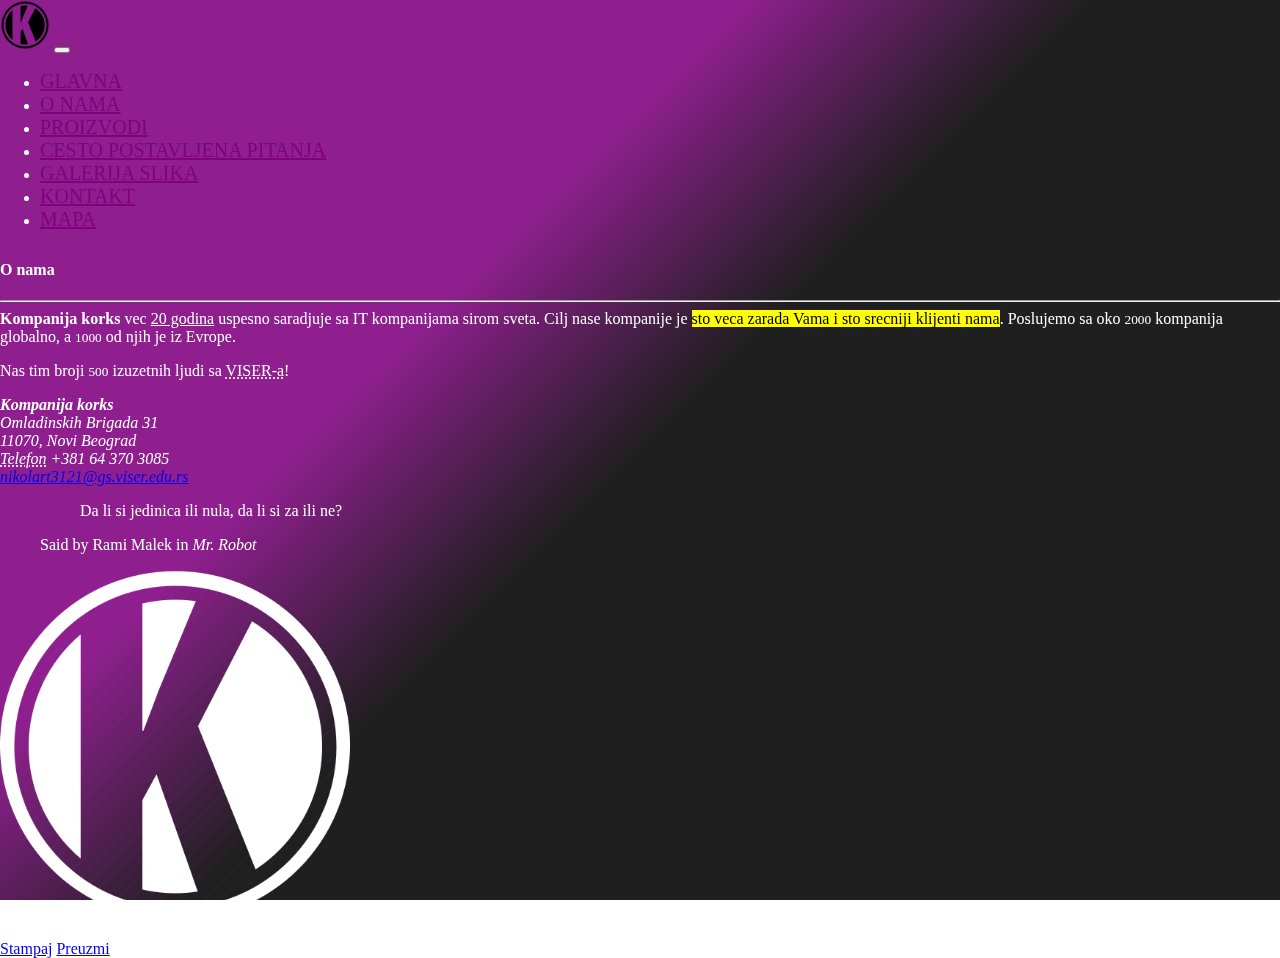
<file: oNama.html>
<!DOCTYPE html>
<html lang="en">

<head>
    <meta charset="utf-8">
    <meta name="viewport" content="width=device-width">
    <meta name="description"
        content="Kompanija Korks je outsourcing kompanija. Nudimo bezbrojne IT usluge kao sto su Web dizajn, Programiranje, Pravljenje igrica">
    <meta name="keywords" content="Korks, O nama, Stampaj, Preuzmi, Kontakt">
    <meta name="author" content="Nikola Ignjatovic">
    <title>
        Korks O Nama
    </title>
    <link href="https://fonts.googleapis.com/css?family=Courgette|Open+Sans&display=swap" rel="stylesheet">

    <!-- Bootstrap -->
    <link href="https://cdn.jsdelivr.net/npm/bootstrap@5.0.2/dist/css/bootstrap.min.css" rel="stylesheet"
        integrity="sha384-EVSTQN3/azprG1Anm3QDgpJLIm9Nao0Yz1ztcQTwFspd3yD65VohhpuuCOmLASjC" crossorigin="anonymous">
    <script src="https://cdn.jsdelivr.net/npm/bootstrap@5.0.2/dist/js/bootstrap.bundle.min.js"
        integrity="sha384-MrcW6ZMFYlzcLA8Nl+NtUVF0sA7MsXsP1UyJoMp4YLEuNSfAP+JcXn/tWtIaxVXM"
        crossorigin="anonymous"></script>

    <link rel="stylesheet" href="css/style.css">
    <link rel="stylesheet" href="css/oNama.css">
</head>

<body>

    <nav class="navbar navbar-expand-lg navbar-light bg-light">
        <div class="container-fluid">
            <a class="navbar-brand" href="index.html"><img src="img/Korkslogo.png" alt="Logo Korksa"
                    style="width:50px"></a>
            <button class="navbar-toggler" type="button" data-bs-toggle="collapse"
                data-bs-target="#navbarSupportedContent" aria-controls="navbarSupportedContent" aria-expanded="false"
                aria-label="Toggle navigation">
                <span class="navbar-toggler-icon"></span>
            </button>
            <div class="collapse navbar-collapse" id="navbarSupportedContent">
                <ul class="navbar-nav me-auto mb-2 mb-lg-0">
                    <li class="nav-item">
                        <a class="nav-link active" href="index.html">Glavna </a>
                    </li>
                    <li class="nav-item">
                        <a class="nav-link" href="oNama.html">O nama </a>
                    </li>
                    <li class="nav-item">
                        <a class="nav-link" href="proizvodi.html">Proizvodi</a>
                    </li>
                    <li class="nav-item">
                        <a class="nav-link" href="cestaPitanja.html">Cesto postavljena pitanja</a>
                    </li>
                    <li class="nav-item">
                        <a class="nav-link" href="galerijaSlika.html">Galerija slika</a>
                    </li>
                    <li class="nav-item">
                        <a class="nav-link" href="kontakt.html">Kontakt</a>
                    </li>
                    <li class="nav-item">
                        <a class="nav-link" href="mapaSajta.html">Mapa</a>
                    </li>
                </ul>
            </div>
        </div>
    </nav>

    <div class="container text-center">
        <h4 class="display-4">O nama</h4>
        <hr>
        <div class="row">
            <div class="col-6">
                <strong>Kompanija korks</strong> vec <u>20 godina</u> uspesno saradjuje sa IT kompanijama sirom sveta.
                Cilj nase kompanije je <mark>sto veca zarada Vama i sto srecniji klijenti nama</mark>.
                Poslujemo sa oko <small>2000</small> kompanija globalno, a <small>1000</small> od njih je iz Evrope.
                <p class="lead">Nas tim broji <small>500</small> izuzetnih ljudi sa <abbr
                        title="Visoka skola elektrotehnike i racunastva">VISER-a</abbr>!</p>
                <address>
                    <strong>Kompanija korks</strong><br>
                    Omladinskih Brigada 31 <br>
                    11070, Novi Beograd <br>
                    <abbr title="+381643703085">Telefon</abbr> +381 64 370 3085<br>
                    <a href="mailito:office@momexp.rs">nikolart3121@gs.viser.edu.rs</a>
                </address>
                <figure>
                    <blockquote class="blockquote">
                        <p>Da li si jedinica ili nula, da li si za ili ne?</p>
                    </blockquote>
                    <figcaption class="blockquote-footer">
                        Said by Rami Malek in <cite title="Ime neke agencije">Mr. Robot</cite>
                    </figcaption>
                </figure>
            </div>
            <div class="col-6">
                <img id="logo" src="img/KorksLogo2.png" class="img-thumbnail" alt="logo kompanije"
                    style="background-color:rgba(0,0,0,0); border-color:rgba(0,0,0,0); width:350px;">
            </div>
        </div>
        <p>

        </p>

        <a class="btn btn-outline-secondary" href="stampa.html" role="button" target="_blank">Stampaj</a>
        <a class="btn btn-outline-secondary" href="http://www.konzilijum.rs/wp-content/uploads/2021/04/Cenovnik-1.pdf"
            role="button" target="_blank">Preuzmi</a>


        <div class="bg"></div>
        <div class="bg bg2"></div>
        <div class="bg bg3"></div>

</body>

</html>
</file>
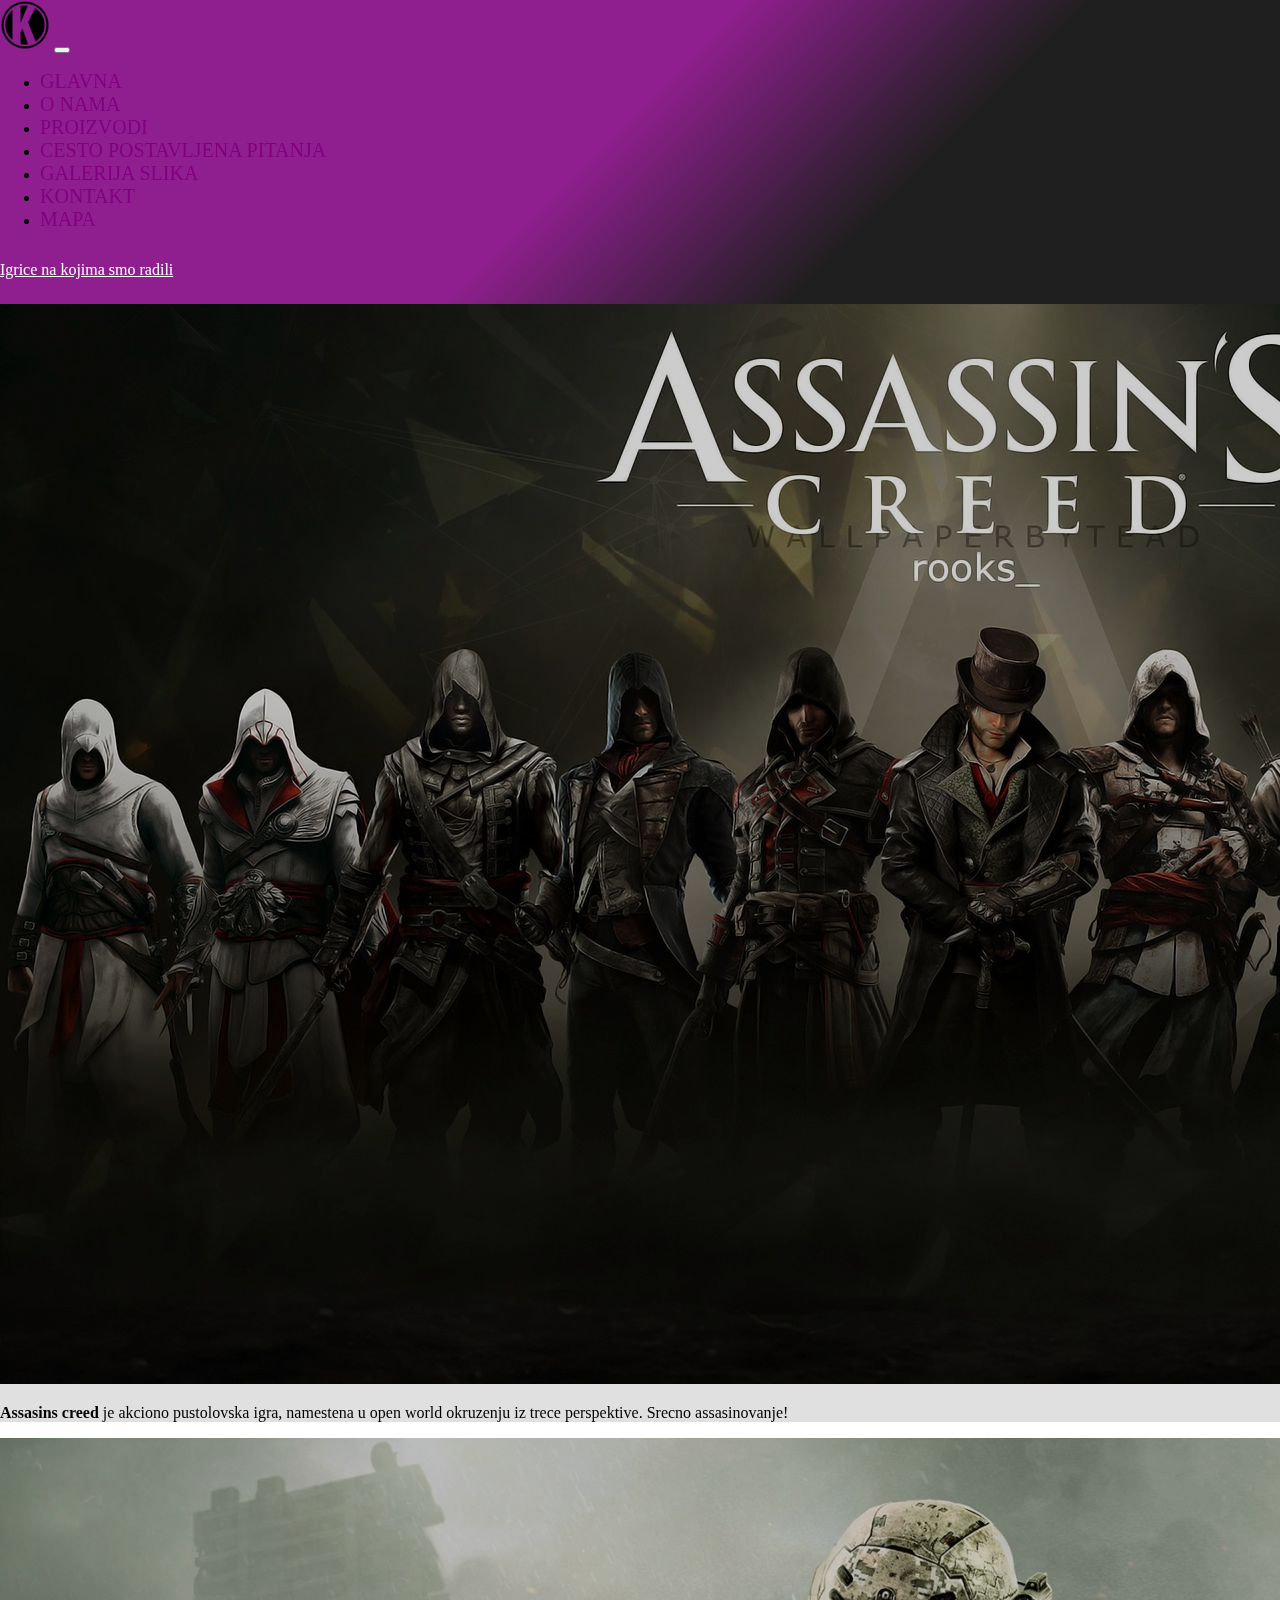
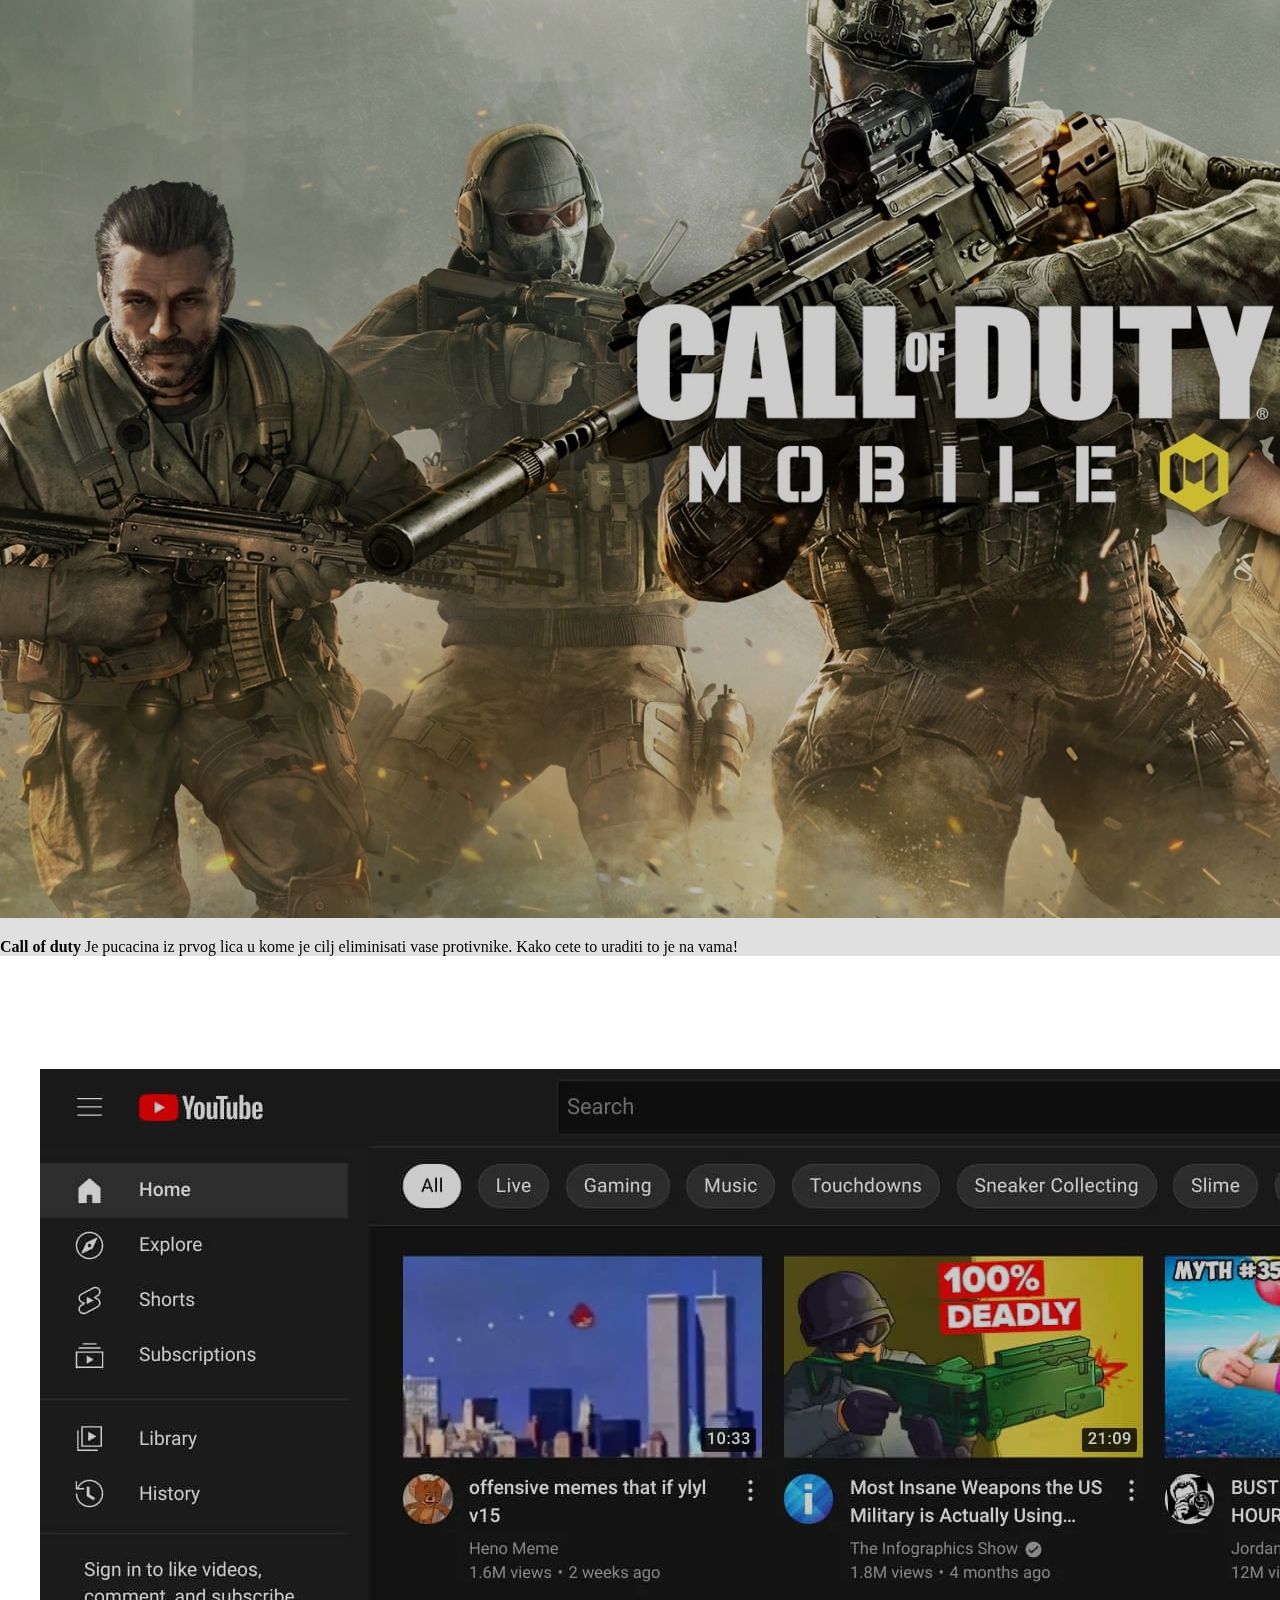
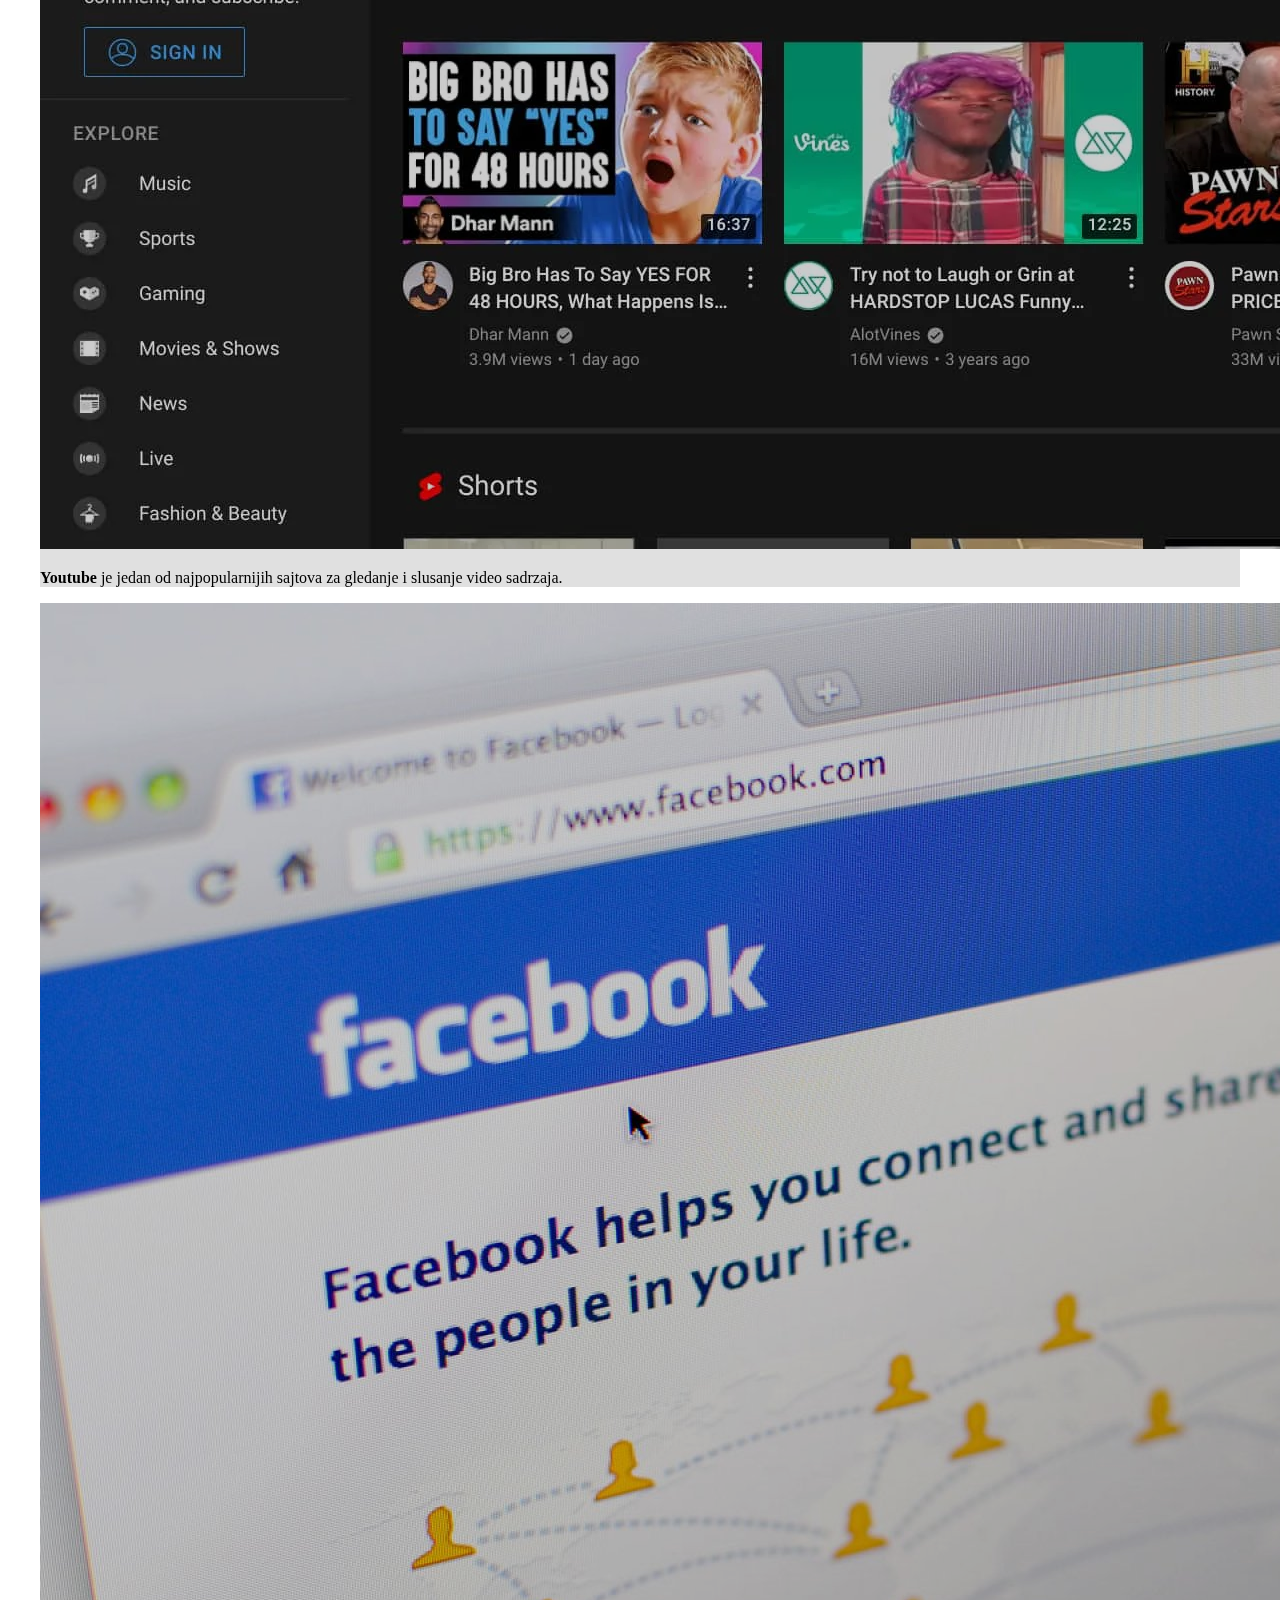
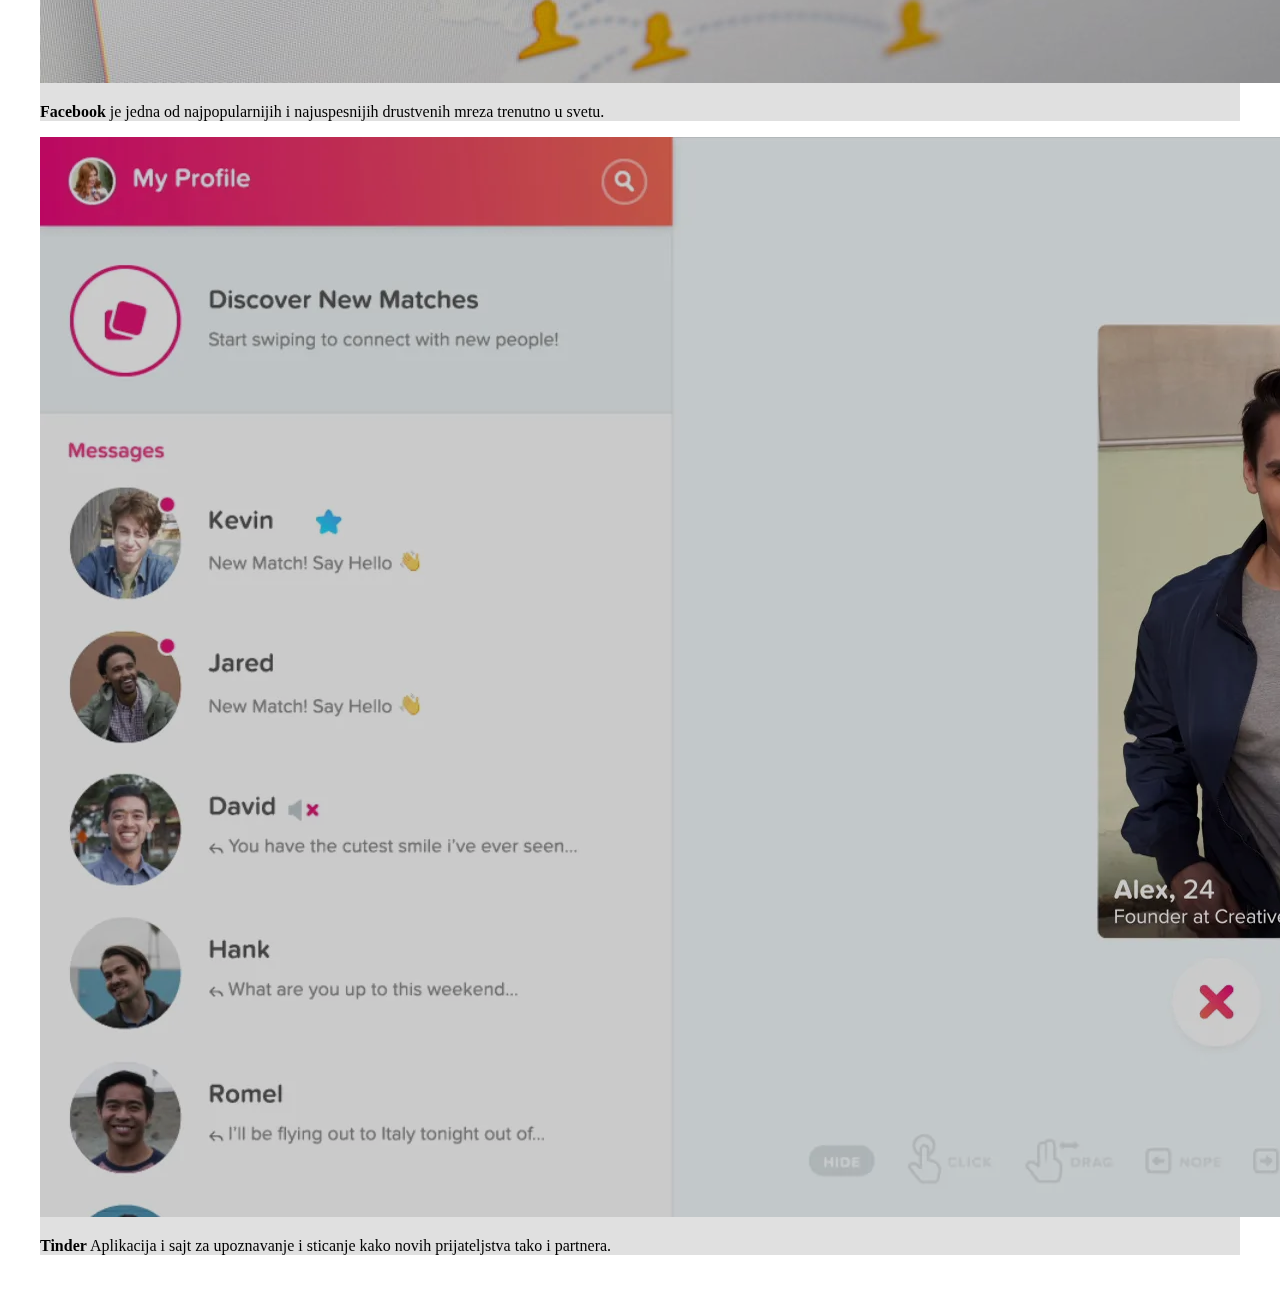
<file: proizvodi.html>
<!DOCTYPE html>
<html lang="en">

<head>
    <meta charset="utf-8">
    <meta name="viewport" content="width=device-width">
    <meta name="description" content="Proizvodi kompanije Korks">
    <meta name="keywords" content="Korks, Proizvodi, Igrice, Videi, Portfolio">
    <meta name="author" content="Nikola Ignjatovic">
    <title>
        Korks Proizvodi
    </title>
    <link href="https://fonts.googleapis.com/css?family=Courgette|Open+Sans&display=swap" rel="stylesheet">

    <!-- Bootstrap -->
    <link href="https://cdn.jsdelivr.net/npm/bootstrap@5.0.2/dist/css/bootstrap.min.css" rel="stylesheet"
        integrity="sha384-EVSTQN3/azprG1Anm3QDgpJLIm9Nao0Yz1ztcQTwFspd3yD65VohhpuuCOmLASjC" crossorigin="anonymous">
    <script src="https://cdn.jsdelivr.net/npm/bootstrap@5.0.2/dist/js/bootstrap.bundle.min.js"
        integrity="sha384-MrcW6ZMFYlzcLA8Nl+NtUVF0sA7MsXsP1UyJoMp4YLEuNSfAP+JcXn/tWtIaxVXM"
        crossorigin="anonymous"></script>

    <link rel="stylesheet" href="css/style.css">
    <link rel="stylesheet" href="css/proizvodi.css">
</head>

<body>

    <nav class="navbar navbar-expand-lg navbar-light bg-light">
        <div class="container-fluid">
            <a class="navbar-brand" href="index.html"><img src="img/Korkslogo.png" alt="Logo Korksa"
                    style="width:50px"></a>
            <button class="navbar-toggler" type="button" data-bs-toggle="collapse"
                data-bs-target="#navbarSupportedContent" aria-controls="navbarSupportedContent" aria-expanded="false"
                aria-label="Toggle navigation">
                <span class="navbar-toggler-icon"></span>
            </button>
            <div class="collapse navbar-collapse" id="navbarSupportedContent">
                <ul class="navbar-nav me-auto mb-2 mb-lg-0">
                    <li class="nav-item">
                        <a class="nav-link" href="index.html">Glavna </a>
                    </li>
                    <li class="nav-item">
                        <a class="nav-link" href="oNama.html">O nama </a>
                    </li>
                    <li class="nav-item">
                        <a class="nav-link active" href="proizvodi.html">Proizvodi</a>
                    </li>
                    <li class="nav-item">
                        <a class="nav-link" href="cestaPitanja.html">Cesto postavljena pitanja</a>
                    </li>
                    <li class="nav-item">
                        <a class="nav-link" href="galerijaSlika.html">Galerija slika</a>
                    </li>
                    <li class="nav-item">
                        <a class="nav-link" href="kontakt.html">Kontakt</a>
                    </li>
                    <li class="nav-item">
                        <a class="nav-link" href="mapaSajta.html">Mapa</a>
                    </li>
                </ul>
            </div>
        </div>
    </nav>

    <div class="container">
        <p class="h3 text-center myTitle">Igrice na kojima smo radili</p>
        <div class="row">
            <div class="col-sm-6 col-md-6">
                <a href="https://www.ubisoft.com/en-gb/game/assassins-creed">
                    <div class="card">
                        <img src="img/creed1.jpg" class="card-img-top" alt="Assasins Creed">
                        <div class="card-body">
                            <p class="card-text"><strong>Assasins creed</strong> je akciono pustolovska igra, namestena
                                u
                                open world
                                okruzenju iz trece perspektive. Srecno assasinovanje!</p>
                        </div>
                    </div>
                </a>
            </div>
            <div class="col-sm-6 col-md-6">
                <a href="https://www.callofduty.com/mobile">
                    <div class="card">
                        <img src="img/callofdutymobile.jpg" class="card-img-top" alt="Call of duty mobile">
                        <div class="card-body">
                            <p class="card-text"><strong>Call of duty</strong> Je pucacina iz prvog lica u kome je cilj
                                eliminisati vase protivnike. Kako cete to uraditi to je na vama!</p>
                        </div>
                    </div>
                </a>
            </div>
        </div>
    </div>

    <div class="myContainer">
        <p class="h3 text-center myTitle">Sajtovi na kojima smo radili</p>
        <div class="row">
            <div class="col-md-4">
                <a href="https://www.youtube.com/">
                    <div class="card">
                        <img src="img/youtube.jpg" class="card-img-top" alt="Youtube">
                        <div class="card-body">
                            <p class="card-text"><strong>Youtube</strong> je jedan od najpopularnijih sajtova za
                                gledanje i
                                slusanje video sadrzaja.</p>
                        </div>
                    </div>
                </a>
            </div>
            <div class="col-md-4">
                <a href="https://www.facebook.com/">
                    <div class="card">
                        <img src="img/facebook.jpg" class="card-img-top" alt="Facebook">
                        <div class="card-body">
                            <p class="card-text"><strong>Facebook</strong> je jedna od najpopularnijih i najuspesnijih
                                drustvenih mreza
                                trenutno u svetu.</p>
                        </div>
                    </div>
                </a>
            </div>
            <div class="col-md-4">
                <a href="https://tinder.com">
                    <div class="card">
                        <img src="img/tinderFus.jpg" class="card-img-top" alt="Tinder">
                        <div class="card-body">
                            <p class="card-text"><strong>Tinder</strong> Aplikacija i sajt za upoznavanje i sticanje
                                kako
                                novih
                                prijateljstva tako i partnera.</p>
                        </div>
                    </div>
                </a>
            </div>

        </div>
    </div>

    <div class="bg"></div>
    <div class="bg bg2"></div>
    <div class="bg bg3"></div>

</body>

</html>
</file>
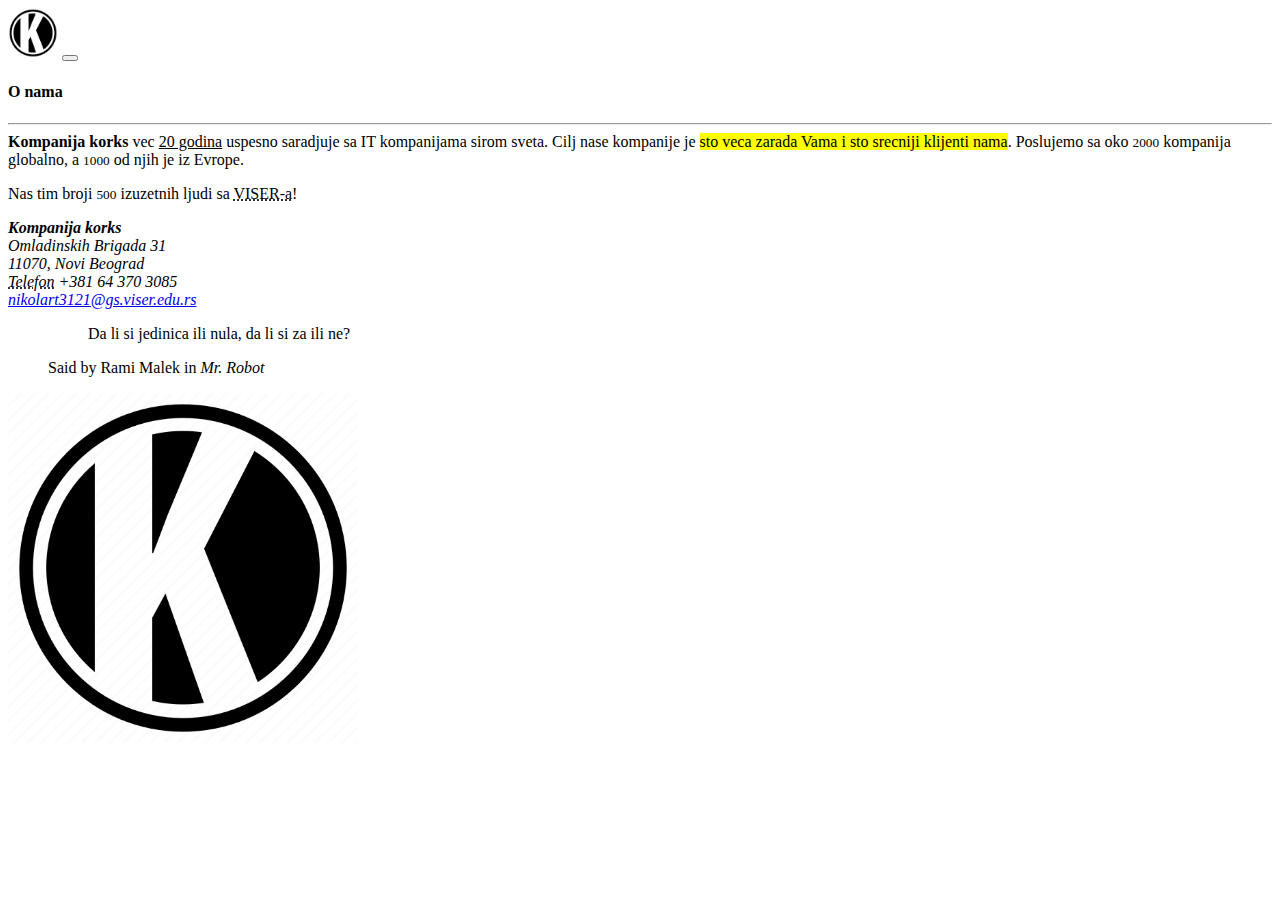
<file: stampa.html>
<!DOCTYPE html>
<html lang="en">

<head>
    <meta charset="utf-8">
    <meta name="viewport" content="width=device-width">
    <meta name="author" content="Nikola Ignjatovic">
    <title>
        Korks Stampa
    </title>
    <link href="https://fonts.googleapis.com/css?family=Courgette|Open+Sans&display=swap" rel="stylesheet">

    <!-- Bootstrap -->
    <link href="https://cdn.jsdelivr.net/npm/bootstrap@5.0.2/dist/css/bootstrap.min.css" rel="stylesheet"
        integrity="sha384-EVSTQN3/azprG1Anm3QDgpJLIm9Nao0Yz1ztcQTwFspd3yD65VohhpuuCOmLASjC" crossorigin="anonymous">
    <script src="https://cdn.jsdelivr.net/npm/bootstrap@5.0.2/dist/js/bootstrap.bundle.min.js"
        integrity="sha384-MrcW6ZMFYlzcLA8Nl+NtUVF0sA7MsXsP1UyJoMp4YLEuNSfAP+JcXn/tWtIaxVXM"
        crossorigin="anonymous"></script>

    <link rel="stylesheet" href="css/stampa.css">
</head>

<body>

    <!-- <nav class="navbar navbar-expand-lg navbar-light bg-light"> -->
    <nav class="navbar navbar-expand-lg navbar-light" style="color:rgba(0,0,0,0)">
        <div class="container-fluid">
            <a class="navbar-brand" href="index.html"><img src="img/Korkslogo.png" alt="Logo Korksa"
                    style="width:50px"></a>
            <button class="navbar-toggler" type="button" data-bs-toggle="collapse"
                data-bs-target="#navbarSupportedContent" aria-controls="navbarSupportedContent" aria-expanded="false"
                aria-label="Toggle navigation">
                <span class="navbar-toggler-icon"></span>
            </button>
        </div>
    </nav>

    <div class="container text-center">
        <h4 class="display-4">O nama</h4>
        <hr>
        <div class="row">
            <div class="col-6">
                <strong>Kompanija korks</strong> vec <u>20 godina</u> uspesno saradjuje sa IT kompanijama sirom sveta.
                Cilj nase kompanije je <mark>sto veca zarada Vama i sto srecniji klijenti nama</mark>.
                Poslujemo sa oko <small>2000</small> kompanija globalno, a <small>1000</small> od njih je iz Evrope.
                <p class="lead">Nas tim broji <small>500</small> izuzetnih ljudi sa <abbr
                        title="Visoka skola elektrotehnike i racunastva">VISER-a</abbr>!</p>
                <address>
                    <strong>Kompanija korks</strong><br>
                    Omladinskih Brigada 31 <br>
                    11070, Novi Beograd <br>
                    <abbr title="+381643703085">Telefon</abbr> +381 64 370 3085<br>
                    <a href="mailito:office@momexp.rs">nikolart3121@gs.viser.edu.rs</a>
                </address>
                <figure>
                    <blockquote class="blockquote">
                        <p>Da li si jedinica ili nula, da li si za ili ne?</p>
                    </blockquote>
                    <figcaption class="blockquote-footer">
                        Said by Rami Malek in <cite title="Ime neke agencije">Mr. Robot</cite>
                    </figcaption>
                </figure>
            </div>
            <div class="col-6">
                <img src="img/Korkslogo.png" class="img-thumbnail" alt="logo kompanije"
                    style="background-color:rgba(0,0,0,0); border-color:rgba(0,0,0,0); width:350px;">
            </div>
        </div>
</body>

</html>
</file>
<file: css/style.css>
html {
  height: 100%;
}

body {
  margin: 0;
}

.bg {
  animation: slide 9s ease-in-out infinite alternate;
  background-image: linear-gradient(-45deg, black 50%, purple 60%);
  bottom: 0;
  left: -50%;
  opacity: 0.5;
  position: fixed;
  right: -50%;
  top: 0;
  z-index: -1;
}

.bg2 {
  animation-direction: alternate-reverse;
  animation-duration: 3s;
}

.bg3 {
  animation-duration: 6s;
}

.bg:hover {
}

.content {
  background-color: rgba(255, 255, 255, 0.8);
  border-radius: 0.25em;
  box-shadow: 0 0 0.25em rgba(0, 0, 0, 0.25);
  box-sizing: border-box;
  left: 50%;
  padding: 10vmin;
  position: fixed;
  text-align: center;
  top: 50%;
  transform: translate(-50%, -50%);
}

section {
  margin-top: 50px;
}

ul.navbar-nav > li.nav-item > a.nav-link {
  color: purple;
  font-size: 20px;
  text-transform: uppercase;
}

@keyframes slide {
  0% {
    transform: translateX(-25%);
  }
  100% {
    transform: translateX(25%);
  }
}
</file>
<file: css/index.css>
.carouselTextDiv {
  background-color: rgba(0, 0, 0, 0.8);
  border-radius: 10%;
}
h3 {
  padding: 10px;
}
.klijenti {
  padding-bottom: 40px;
}
</file>
<file: css/cestaPitanja.css>
body {
  color: white;
}
.container {
  margin-top: 30px;
}

.accordion-item {
  background-color: rgba(0, 0, 0, 0);
  margin: 0 auto;
  text-align: center;
}
.accordion-button {
  display: inline-block;
  margin-bottom: 1px;
}
.container {
  text-align: center;
}
.accordion-button p {
  text-align: center;
}
</file>
<file: css/dogadjaji.css>
.mainSection {
  margin-top: 40px;
}

figure {
  margin-top: 40px;
}

figcaption {
  font-size: 18px !important;
  color: #ffffff !important;
}
</file>
<file: css/footer.css>
body {
  min-height: 100vh;
  display: flex;
  flex-direction: column;
}

/* Da footer bude sticky */

footer {
  padding-top: 80px;
  margin-top: auto !important;
  background-color: rgba(0, 0, 0, 0) !important;
}

footer .mb-4 {
  margin-top: 0px;
}

footer hr {
  color: white;
}
</file>
<file: css/gallery.css>
.photo-gallery {
  background-color: rgba(255, 255, 255, 0.1);
  padding: 30px 30px 0px 30px;
}

.item {
  padding-bottom: 30px;
}
.container {
  margin-top: 30px;
}

h4 {
  color: white;
}
</file>
<file: css/karijere.css>
.card {
  margin-bottom: 40px;
}
</file>
<file: css/kontakt.css>
body {
  color: white;
}
label {
  margin-bottom: 15px;
}
svg {
  width: 32px;
  height: 32px;
}

iframe {
  border: 2px solid black;
  width: 100%;
  height: 700px;
  margin-bottom: 20px;
}
</file>
<file: css/mapaSajta.css>
body {
  color: white;
}

#mapaSajtaTekst {
  margin-top: 30px;
}
</file>
<file: css/oNama.css>
body {
  color: white;
}

#logo {
  filter: invert(1);
}

.container {
  margin-top: 30px;
}
</file>
<file: css/proizvodi.css>
.container {
  margin-top: 30px;
}

.card {
  background-color: rgba(255, 255, 255, 0.6);
  transition: all 0.5s ease;
  color: black;
  filter: brightness(0.8);
}

a {
  text-decoration: none;
}

.card:hover {
  filter: brightness(1.2);
}

.myContainer {
  margin: 70px 40px 0px 40px;
  padding-bottom: 40px;
}

.myTitle {
  color: white;
  margin-bottom: 25px;
  text-decoration: underline;
}

@media screen and (max-width: 1000px) {
  .myContainer {
    margin: 70px 10px 0px 10px;
  }
}
</file>
<file: css/stampa.css>
body {
  color: black;
}
</file>
